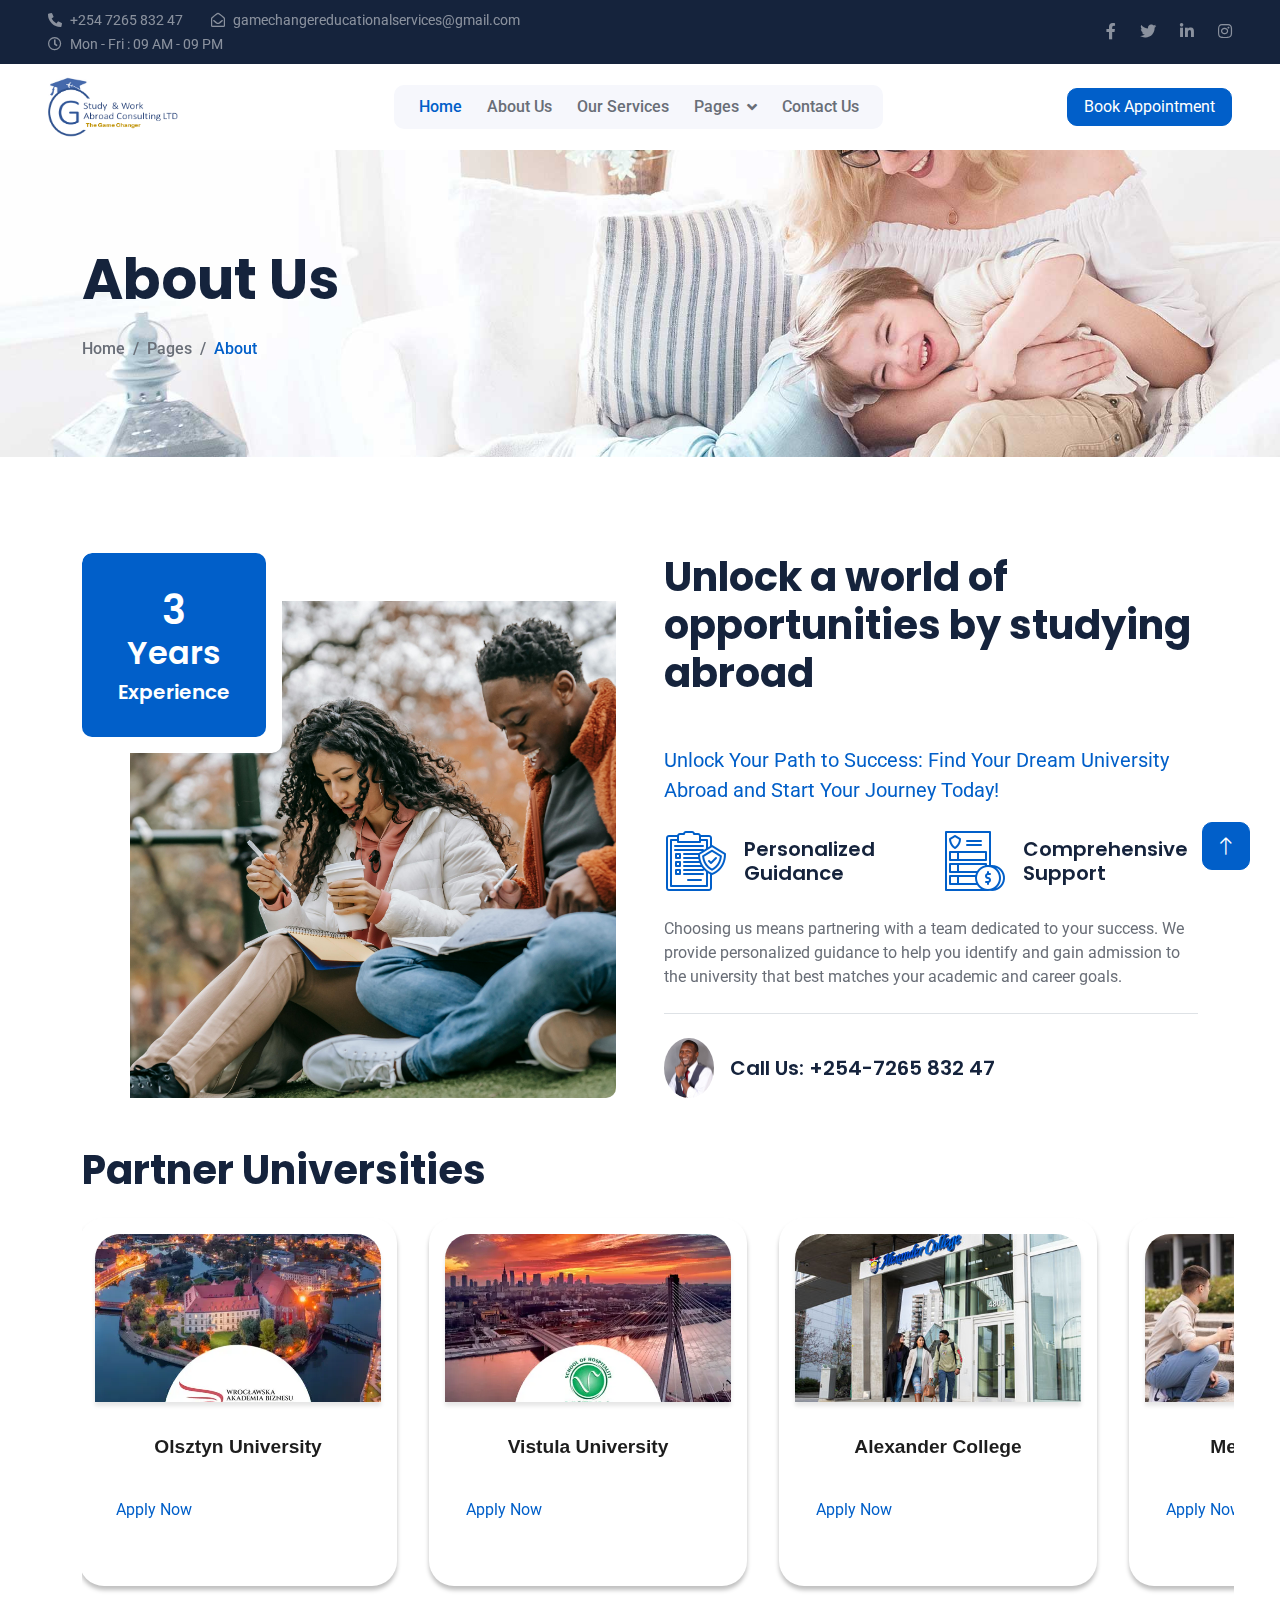
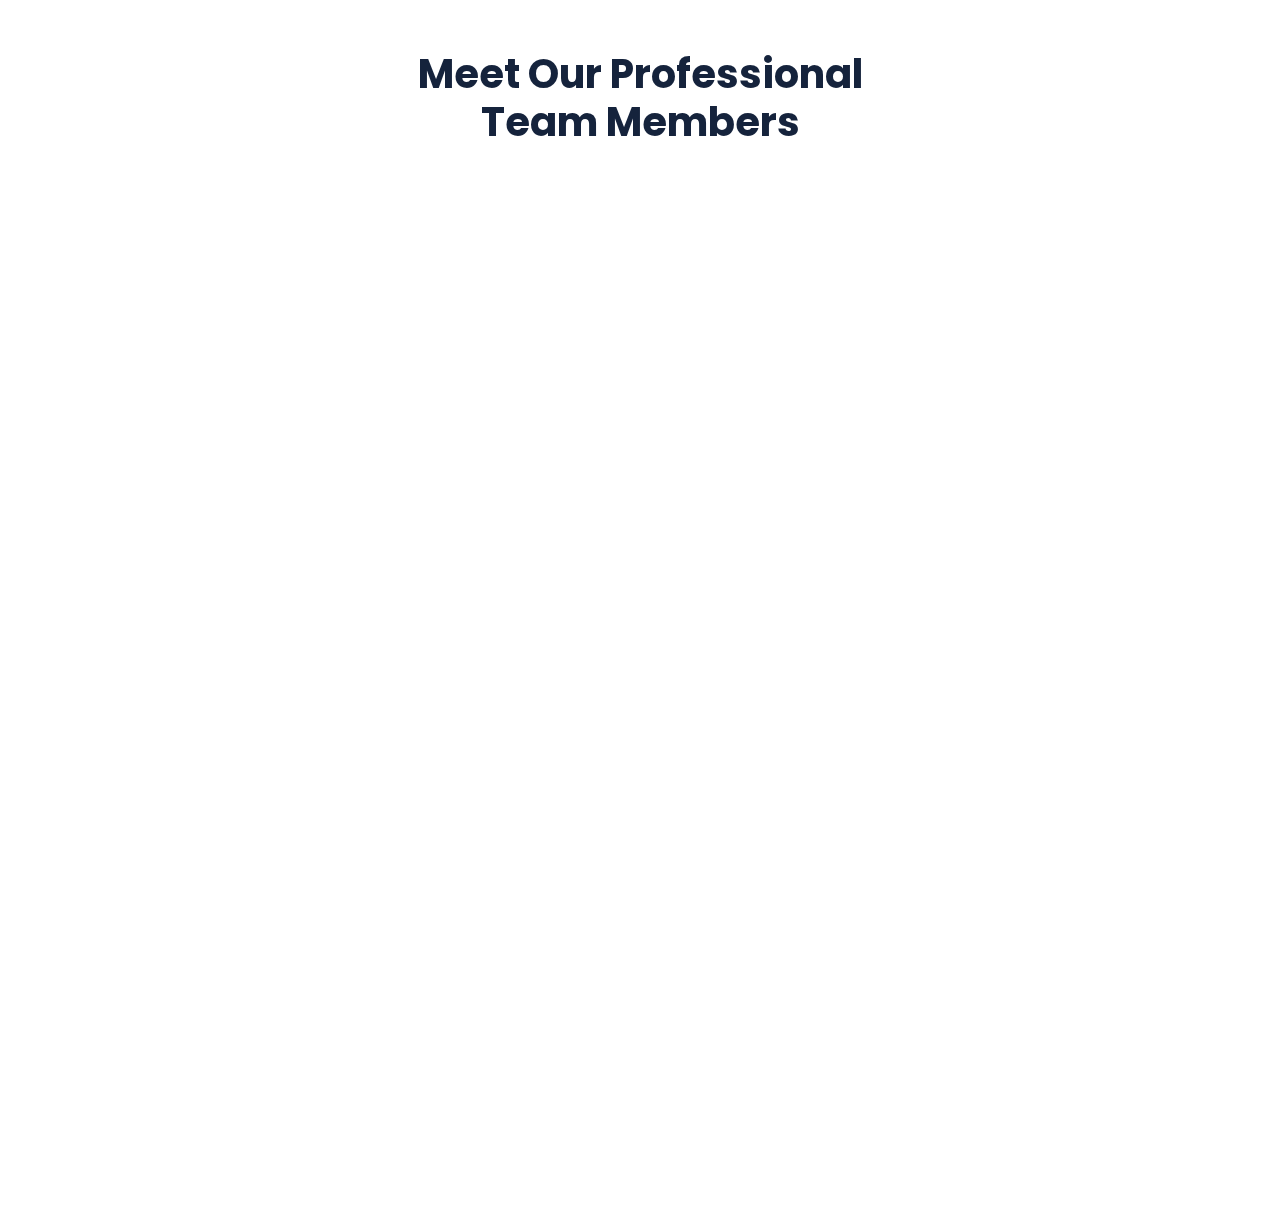
<file: about.html>
<!DOCTYPE html>
<html lang="en">

<head>
    <meta charset="utf-8">
    <title>GC Study & Work Abroad Consulting Limited - Study and Work Abroad</title>
    <meta content="width=device-width, initial-scale=1.0" name="viewport">
    <meta content="" name="keywords">
    <meta content="" name="description">

    <!-- Favicon -->
    <link href="img/favicon.ico" rel="icon">

    <!-- Google Web Fonts -->
    <link rel="preconnect" href="https://fonts.googleapis.com">
    <link rel="preconnect" href="https://fonts.gstatic.com" crossorigin>
    <link href="https://fonts.googleapis.com/css2?family=Roboto:wght@400;500&family=Poppins:wght@600;700&display=swap" rel="stylesheet"> 

    <!-- Icon Font Stylesheet -->
    <link href="https://cdnjs.cloudflare.com/ajax/libs/font-awesome/5.10.0/css/all.min.css" rel="stylesheet">
    <link href="https://cdn.jsdelivr.net/npm/bootstrap-icons@1.4.1/font/bootstrap-icons.css" rel="stylesheet">

    <!-- Libraries Stylesheet -->
    <!-- <link href="lib/animate/animate.min.css" rel="stylesheet"> -->
    <link href="lib/owlcarousel/assets/owl.carousel.min.css" rel="stylesheet">

    <!-- Customized Bootstrap Stylesheet -->
    <link href="css/bootstrap.min.css" rel="stylesheet">

    <!-- Template Stylesheet -->
    <link href="css/style.css" rel="stylesheet">
</head>

<body>
    <!-- Spinner Start -->
    <div id="spinner" class="show bg-white position-fixed translate-middle w-100 vh-100 top-50 start-50 d-flex align-items-center justify-content-center">
        <div class="spinner-grow text-primary" role="status"></div>
    </div>
    <!-- Spinner End -->


    <!-- Topbar Start -->
    <div class="container-fluid bg-dark text-white-50 py-2 px-0 d-none d-lg-block">
        <div class="row gx-0 align-items-center">
            <div class="col-lg-7 px-5 text-start">
                <div class="h-100 d-inline-flex align-items-center me-4">
                    <small class="fa fa-phone-alt me-2"></small>
                    <small>+254 7265 832 47</small>
                </div>
                <div class="h-100 d-inline-flex align-items-center me-4">
                    <small class="far fa-envelope-open me-2"></small>
                    <small>gamechangereducationalservices@gmail.com</small>
                </div>
                <div class="h-100 d-inline-flex align-items-center me-4">
                    <small class="far fa-clock me-2"></small>
                    <small>Mon - Fri : 09 AM - 09 PM</small>
                </div>
            </div>
            <div class="col-lg-5 px-5 text-end">
                <div class="h-100 d-inline-flex align-items-center">
                    <a class="text-white-50 ms-4" href=""><i class="fab fa-facebook-f"></i></a>
                    <a class="text-white-50 ms-4" href=""><i class="fab fa-twitter"></i></a>
                    <a class="text-white-50 ms-4" href=""><i class="fab fa-linkedin-in"></i></a>
                    <a class="text-white-50 ms-4" href=""><i class="fab fa-instagram"></i></a>
                </div>
            </div>
        </div>
    </div>
    <!-- Topbar End -->


   <!-- Navbar Start -->
   <nav class="navbar navbar-expand-lg bg-white navbar-light sticky-top px-4 px-lg-5">
    <a href="index.html" class="navbar-brand d-flex align-items-center">
        <img class="img-fluid me-3" src="img/icon/log-1.png" width="130"  alt="">
    </a>
    <button type="button" class="navbar-toggler" data-bs-toggle="collapse" data-bs-target="#navbarCollapse">
        <span class="navbar-toggler-icon"></span>
    </button>
    <div class="collapse navbar-collapse" id="navbarCollapse">
        <div class="navbar-nav mx-auto bg-light rounded pe-4 py-3 py-lg-0">
            <a href="index.html" class="nav-item nav-link active">Home</a>
            <a href="about.html" class="nav-item nav-link">About Us</a>
            <a href="service.html" class="nav-item nav-link">Our Services</a>
            <div class="nav-item dropdown">
                <a href="#" class="nav-link dropdown-toggle" data-bs-toggle="dropdown">Pages</a>
                <div class="dropdown-menu bg-light border-0 m-0">
                    <!-- <a href="feature.html" class="dropdown-item">Features</a> -->
                    <a href="https://www.ets.org/toefl.html" class="dropdown-item">TOEFL Training</a>
                    <a href="https://www.ets.org/toefl.html" class="dropdown-item">ELTS Training</a>
                    <!-- <a href="testimonial.html" class="dropdown-item">Testimonial</a>
                    <a href="404.html" class="dropdown-item">404 Page</a> -->
                </div>
            </div>
            <a href="contact.html" class="nav-item nav-link">Contact Us</a>
        </div>
    </div>
    <a href="" class="btn btn-primary px-3 d-none d-lg-block">Book Appointment</a>
</nav>
<!-- Navbar End -->

    <!-- Page Header Start -->
    <div class="container-fluid page-header py-5 mb-5 wow fadeIn" data-wow-delay="0.1s">
        <div class="container py-5">
            <h1 class="display-4 animated slideInDown mb-4">About Us</h1>
            <nav aria-label="breadcrumb animated slideInDown">
                <ol class="breadcrumb mb-0">
                    <li class="breadcrumb-item"><a href="index.html">Home</a></li>
                    <li class="breadcrumb-item"><a href="#">Pages</a></li>
                    <li class="breadcrumb-item active" aria-current="page">About</li>
                </ol>
            </nav>
        </div>
    </div>
    <!-- Page Header End -->


    <!-- About Start -->
    <div class="container-xxl py-5">
        <div class="container">
            <div class="row g-5">
                <div class="col-lg-6 wow fadeInUp" data-wow-delay="0.1s">
                    <div class="position-relative overflow-hidden rounded ps-5 pt-5 h-100" style="min-height: 400px;">
                        <img class="position-absolute w-100 h-100" src="img/caro-1.jpg" alt="" style="object-fit: cover;">
                        <div class="position-absolute top-0 start-0 bg-white rounded pe-3 pb-3" style="width: 200px; height: 200px;">
                            <div class="d-flex flex-column justify-content-center text-center bg-primary rounded h-100 p-3">
                                <h1 class="text-white mb-0">3</h1>
                                <h2 class="text-white">Years</h2>
                                <h5 class="text-white mb-0">Experience</h5>
                            </div>
                        </div>
                    </div>
                </div>
                <div class="col-lg-6 wow fadeInUp" data-wow-delay="0.5s">
                    <div class="h-100">
                        <h1 class="display-6 mb-5">Unlock a world of opportunities by studying abroad</h1>
                        <p class="fs-5 text-primary mb-4">Unlock Your Path to Success: Find Your Dream University Abroad and Start Your Journey Today!</p>
                        <div class="row g-4 mb-4">
                            <div class="col-sm-6">
                                <div class="d-flex align-items-center">
                                    <img class="flex-shrink-0 me-3" src="img/icon/icon-04-primary.png" alt="">
                                    <h5 class="mb-0">Personalized Guidance</h5>
                                </div>
                            </div>
                            <div class="col-sm-6">
                                <div class="d-flex align-items-center">
                                    <img class="flex-shrink-0 me-3" src="img/icon/icon-03-primary.png" alt="">
                                    <h5 class="mb-0">Comprehensive Support</h5>
                                </div>
                            </div>
                        </div>
                        <p class="mb-4">Choosing us means partnering with a team dedicated to your success. We provide personalized guidance to help you identify and gain admission to the university that best matches your academic and career goals.</p>
                        <div class="border-top mt-4 pt-4">
                            <div class="d-flex align-items-center">
                                <img class="flex-shrink-0 rounded-circle me-3" src="img/brian.jpeg" width="50" alt="">
                                <h5 class="mb-0">Call Us: +254-7265 832 47</h5>
                            </div>
                        </div>
                    </div>
                </div>
            </div>
        </div>
    </div>
    <!-- About End -->



      <!-- Universities section-->
  <section class="container">

    <header class="section-header">
        <h3 class="display-6">Partner Universities</h3>
    </header>
    
    <div class="university" id="infiniteScroll--left">
      <article>
        <div class="wrapper">
          <div class="img img-1"></div>
          <div class="content">
            <div class="uni-title">
              <h1>Olsztyn University</h1>
            </div>
            <div class="uni-details">
              <a href="#" target="_blank">Apply Now</a>
                
            </div>
          </div>
        </div>
      </article>
      
      <!-- Make as many articles as you need -->
      <article>
        <div class="wrapper">
          <div class="img img-2"></div>
          <div class="content">
            <div class="uni-title">
              <h1>Vistula University</h1>
            </div>
  
            <div class="uni-details">
              <a href="https://vistulahospitality.edu.pl/en/university/vistula-group-of-universities" target="_blank">Apply Now</a>
                
            </div>
          </div>
        </div>
      </article>
  
  
      <article>
        <div class="wrapper">
          <div class="img img-3"></div>
          <div class="content">
  
            <div class="uni-title">
              <h1>Alexander College</h1>
            </div>
  
            <div class="uni-details">
              <a href="https://alexandercollege.ca/" target="_blank">Apply Now</a>
                
            </div>
          </div>
        </div>
      </article>
  
      <article>
        <div class="wrapper">
          <div class="img img-4"></div>
          <div class="content">
            <div class="uni-title">
              <h1>Merito University</h1>
            </div>
  
            <div class="uni-details">
              <a href="https://www.merito.pl/english/" target="_blank">Apply Now</a>
                
            </div>
          </div>
        </div>
      </article>
  
      <article>
        <div class="wrapper">
          <div class="img img-4"></div>
          <div class="content">
            <div class="uni-title">
              <h1>The International University of Logistics and Transport in Wroclaw</h1>
            </div>
  
            <div class="uni-details">
              <a href="https://www.mwslit.com" target="_blank">Apply Now</a>
                
            </div>
          </div>
        </div>
      </article>
  
      <article>
        <div class="wrapper">
          <div class="img img-5"></div>
          <div class="content">
            <div class="uni-title">
              <h1>Academy in Applied Sciences in Wrocław</h1>
            </div>
            <div class="uni-details">
              <a href="https://vistulahospitality.edu.pl/en/university/vistula-group-of-universities" target="_blank">Apply Now</a>   
            </div>
          </div>
        </div>
      </article>
    </div>
  </section>
    <!-- University end -->

    <!-- Team Start -->
    <div class="container-xxl py-5">
        <div class="container">
            <div class="text-center mx-auto" style="max-width: 500px;">
                <h1 class="display-6 mb-5">Meet Our Professional Team Members</h1>
            </div>
            <div class="row g-4 d-flex align-items-center justify-content-center">
                <!-- <div class="col-lg-3 col-md-6 wow fadeInUp" data-wow-delay="0.1s">
                    <div class="team-item rounded">
                        <img class="img-fluid" src="img/team-1.jpg" alt="">
                        <div class="text-center p-4">
                            <h5>Full Name</h5>
                            <span>Designation</span>
                        </div>
                        <div class="team-text text-center bg-white p-4">
                            <h5>Full Name</h5>
                            <p>Designation</p>
                            <div class="d-flex justify-content-center">
                                <a class="btn btn-square btn-light m-1" href=""><i class="fab fa-twitter"></i></a>
                                <a class="btn btn-square btn-light m-1" href=""><i class="fab fa-facebook-f"></i></a>
                                <a class="btn btn-square btn-light m-1" href=""><i class="fab fa-youtube"></i></a>
                                <a class="btn btn-square btn-light m-1" href=""><i class="fab fa-linkedin-in"></i></a>
                            </div>
                        </div>
                    </div>
                </div> -->


                <!-- <div class="col-lg-3 col-md-6 wow fadeInUp" data-wow-delay="0.3s">
                    <div class="team-item rounded">
                        <img class="img-fluid" src="img/team-2.jpg" alt="">
                        <div class="text-center p-4">
                            <h5>Full Name</h5>
                            <span>Designation</span>
                        </div>
                        <div class="team-text text-center bg-white p-4">
                            <h5>Full Name</h5>
                            <p>Designation</p>
                            <div class="d-flex justify-content-center">
                                <a class="btn btn-square btn-light m-1" href=""><i class="fab fa-twitter"></i></a>
                                <a class="btn btn-square btn-light m-1" href=""><i class="fab fa-facebook-f"></i></a>
                                <a class="btn btn-square btn-light m-1" href=""><i class="fab fa-youtube"></i></a>
                                <a class="btn btn-square btn-light m-1" href=""><i class="fab fa-linkedin-in"></i></a>
                            </div>
                        </div>
                    </div>
                </div> -->
                <div class="col-lg-3 col-md-6 wow fadeInUp" data-wow-delay="0.5s">
                    <div class="team-item rounded">
                        <img class="img-fluid" src="img/Director.jpeg" alt="">
                        <div class="text-center p-4">
                            <h5>Brian Omondi</h5>
                            <span>Director</span>
                        </div>
                        <div class="team-text text-center bg-white p-4">
                            <h5>Brian Omondi</h5>
                            <p>Director</p>
                            <div class="d-flex justify-content-center">
                                <a class="btn btn-square btn-light m-1" href=""><i class="fab fa-twitter"></i></a>
                                <a class="btn btn-square btn-light m-1" href=""><i class="fab fa-facebook-f"></i></a>
                                <a class="btn btn-square btn-light m-1" href=""><i class="fab fa-youtube"></i></a>
                                <a class="btn btn-square btn-light m-1" href=""><i class="fab fa-linkedin-in"></i></a>
                            </div>
                        </div>
                    </div>
                </div>
                <!-- <div class="col-lg-3 col-md-6 wow fadeInUp" data-wow-delay="0.7s">
                    <div class="team-item rounded">
                        <img class="img-fluid" src="img/team-4.jpg" alt="">
                        <div class="text-center p-4">
                            <h5>Full Name</h5>
                            <span>Designation</span>
                        </div>
                        <div class="team-text text-center bg-white p-4">
                            <h5>Full Name</h5>
                            <p>Designation</p>
                            <div class="d-flex justify-content-center">
                                <a class="btn btn-square btn-light m-1" href=""><i class="fab fa-twitter"></i></a>
                                <a class="btn btn-square btn-light m-1" href=""><i class="fab fa-facebook-f"></i></a>
                                <a class="btn btn-square btn-light m-1" href=""><i class="fab fa-youtube"></i></a>
                                <a class="btn btn-square btn-light m-1" href=""><i class="fab fa-linkedin-in"></i></a>
                            </div>
                        </div>
                    </div>
                </div> -->
            </div>
        </div>
    </div>
    <!-- Team End -->



     <!-- Footer Start -->
     <div class="container-fluid bg-dark footer mt-5 pt-5 wow fadeIn" data-wow-delay="0.1s">
        <div class="container py-5">
            <div class="row g-5">
                <div class="col-lg-3 col-md-6">
                    <h1 class="text-white mb-4">The Game Changer</h1>
                    <p>Stay connected with us on social media for the latest updates, tips, and success stories.</p>
                    <div class="d-flex pt-2">
                        <a class="btn btn-square me-1" href=""><i class="fab fa-twitter"></i></a>
                        <a class="btn btn-square me-1" href=""><i class="fab fa-facebook-f"></i></a>
                        <a class="btn btn-square me-1" href=""><i class="fab fa-youtube"></i></a>
                        <a class="btn btn-square me-1" href=""><i class="fab fa-linkedin-in"></i></a>
                        <a class="btn btn-square me-0" href=""><i class="fab fa-whatsapp"></i></a>

                    </div>
                </div>
                <div class="col-lg-3 col-md-6">
                    <h5 class="text-light mb-4">Address</h5>
                    <p><i class="fa fa-map-marker-alt me-3"></i>87313-80100, Mji wa Kale, Nyerere Rd, Mombasa</p>
                    <p><i class="fa fa-phone-alt me-3"></i>+254 7265 832 47</p>
                    <p><i class="fa fa-envelope me-3"></i>gamechangereducation
                        services@outlook.com</p>
                </div>
                <div class="col-lg-3 col-md-6">
                    <h5 class="text-light mb-4">Study In</h5>
                    <ul class="row list-unstyled  d-flex">
                        <li class="text-light">Poland, Germany</li>
                        <li class="text-light">USA, New ZeaLand</li>
                        <li class="text-light">Canada, United Kingdom</li>   
                        <li class="text-light">Belgium, Hungary</li>
                        <li class="text-light">Czech Republic, Sweden</li>
                        <li class="text-light">Lithuania, Denmark</li>
                        <li class="text-light">Estonia, Finland</li>
                        <li class="text-light">France, Russia</li>
                        <li class="text-light">Australia, Norway</li>
                        <li class="text-light">Portugal, Italy</li>
                    </ul>

                </div>
                <div class="col-lg-3 col-md-6">
                    <h5 class="text-light mb-4">Newsletter</h5>
                    <p>Stay informed with the latest study abroad opportunities, application tips, and university updates.</p>
                    <div class="position-relative mx-auto" style="max-width: 400px;">
                        <input class="form-control bg-transparent w-100 py-3 ps-4 pe-5" type="text" placeholder="Your email">
                        <button type="button" class="btn btn-secondary py-2 position-absolute top-0 end-0 mt-2 me-2">SignUp</button>
                    </div>
                </div>
            </div>
        </div>
        <div class="container-fluid copyright">
            <div class="container">
                <div class="row">
                    <div class="col-md-6 text-center text-md-start mb-3 mb-md-0">
                        &copy; <a href="#">GC Study and Work Abroad</a>, All Right Reserved.
                    </div>
                    <div class="col-md-6 text-center text-md-end">
                        <!--/*** This template is free as long as you keep the footer author’s credit link/attribution link/backlink. If you'd like to use the template without the footer author’s credit link/attribution link/backlink, you can purchase the Credit Removal License from "https://htmlcodex.com/credit-removal". Thank you for your support. ***/-->
                        Designed By <a href="#">Hope Developers</a>
                    </div>
                </div>
            </div>
        </div>
    </div>
    <!-- Footer End -->




    <!-- Back to Top -->
    <a href="#" class="btn btn-lg btn-primary btn-lg-square back-to-top"><i class="bi bi-arrow-up"></i></a>


    <!-- JavaScript Libraries -->
    <script src="https://code.jquery.com/jquery-3.4.1.min.js"></script>
    <script src="https://cdn.jsdelivr.net/npm/bootstrap@5.0.0/dist/js/bootstrap.bundle.min.js"></script>
    <script src="lib/wow/wow.min.js"></script>
    <script src="lib/easing/easing.min.js"></script>
    <script src="lib/waypoints/waypoints.min.js"></script>
    <script src="lib/owlcarousel/owl.carousel.min.js"></script>
    <script src="lib/counterup/counterup.min.js"></script>

    <!-- Template Javascript -->
    <script src="js/main.js"></script>
    <script src="js/script.js"></script>
</body>

</html>
</file>
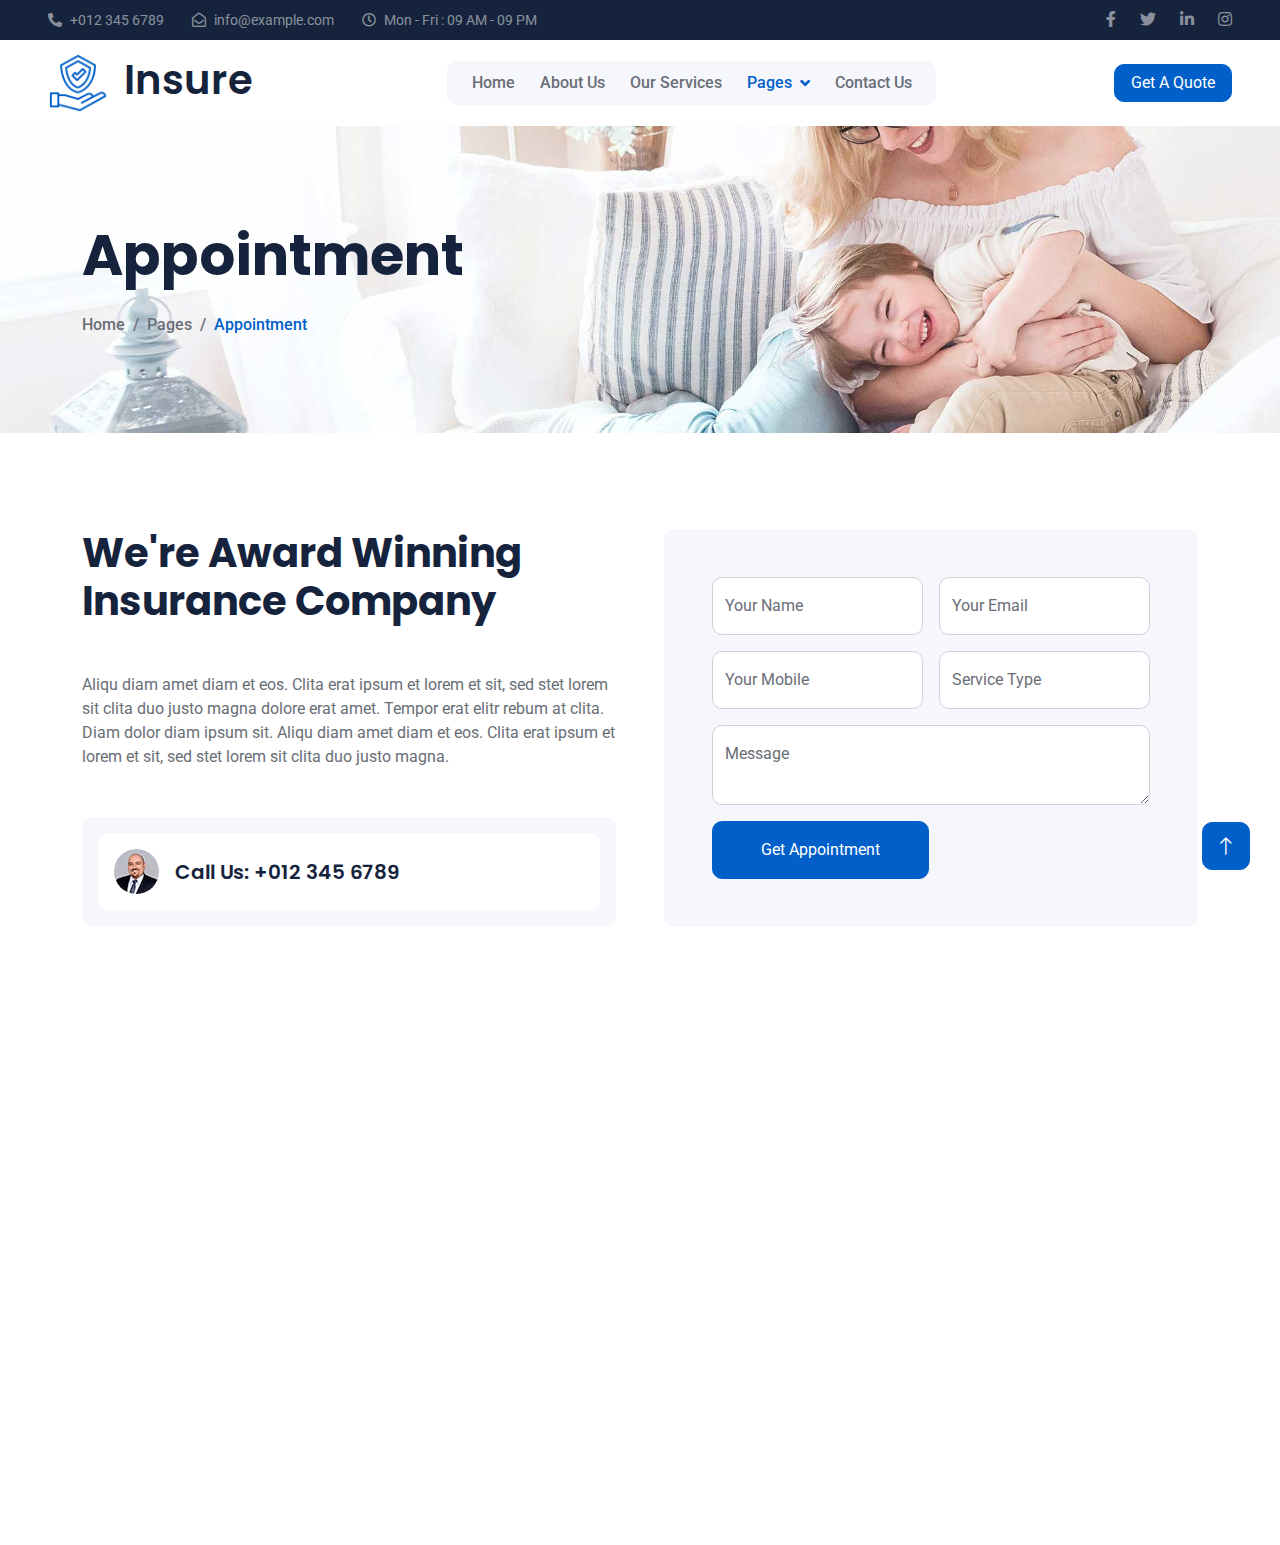
<file: appointment.html>
<!DOCTYPE html>
<html lang="en">

<head>
    <meta charset="utf-8">
    <title>Insure - Insurance HTML Template</title>
    <meta content="width=device-width, initial-scale=1.0" name="viewport">
    <meta content="" name="keywords">
    <meta content="" name="description">

    <!-- Favicon -->
    <link href="img/favicon.ico" rel="icon">

    <!-- Google Web Fonts -->
    <link rel="preconnect" href="https://fonts.googleapis.com">
    <link rel="preconnect" href="https://fonts.gstatic.com" crossorigin>
    <link href="https://fonts.googleapis.com/css2?family=Roboto:wght@400;500&family=Poppins:wght@600;700&display=swap" rel="stylesheet"> 

    <!-- Icon Font Stylesheet -->
    <link href="https://cdnjs.cloudflare.com/ajax/libs/font-awesome/5.10.0/css/all.min.css" rel="stylesheet">
    <link href="https://cdn.jsdelivr.net/npm/bootstrap-icons@1.4.1/font/bootstrap-icons.css" rel="stylesheet">

    <!-- Libraries Stylesheet -->
    <!-- <link href="lib/animate/animate.min.css" rel="stylesheet"> -->
    <link href="lib/owlcarousel/assets/owl.carousel.min.css" rel="stylesheet">

    <!-- Customized Bootstrap Stylesheet -->
    <link href="css/bootstrap.min.css" rel="stylesheet">

    <!-- Template Stylesheet -->
    <link href="css/style.css" rel="stylesheet">
</head>

<body>
    <!-- Spinner Start -->
    <div id="spinner" class="show bg-white position-fixed translate-middle w-100 vh-100 top-50 start-50 d-flex align-items-center justify-content-center">
        <div class="spinner-grow text-primary" role="status"></div>
    </div>
    <!-- Spinner End -->


    <!-- Topbar Start -->
    <div class="container-fluid bg-dark text-white-50 py-2 px-0 d-none d-lg-block">
        <div class="row gx-0 align-items-center">
            <div class="col-lg-7 px-5 text-start">
                <div class="h-100 d-inline-flex align-items-center me-4">
                    <small class="fa fa-phone-alt me-2"></small>
                    <small>+012 345 6789</small>
                </div>
                <div class="h-100 d-inline-flex align-items-center me-4">
                    <small class="far fa-envelope-open me-2"></small>
                    <small>info@example.com</small>
                </div>
                <div class="h-100 d-inline-flex align-items-center me-4">
                    <small class="far fa-clock me-2"></small>
                    <small>Mon - Fri : 09 AM - 09 PM</small>
                </div>
            </div>
            <div class="col-lg-5 px-5 text-end">
                <div class="h-100 d-inline-flex align-items-center">
                    <a class="text-white-50 ms-4" href=""><i class="fab fa-facebook-f"></i></a>
                    <a class="text-white-50 ms-4" href=""><i class="fab fa-twitter"></i></a>
                    <a class="text-white-50 ms-4" href=""><i class="fab fa-linkedin-in"></i></a>
                    <a class="text-white-50 ms-4" href=""><i class="fab fa-instagram"></i></a>
                </div>
            </div>
        </div>
    </div>
    <!-- Topbar End -->


    <!-- Navbar Start -->
    <nav class="navbar navbar-expand-lg bg-white navbar-light sticky-top px-4 px-lg-5">
        <a href="index.html" class="navbar-brand d-flex align-items-center">
            <h1 class="m-0"><img class="img-fluid me-3" src="img/icon/icon-02-primary.png" alt="">Insure</h1>
        </a>
        <button type="button" class="navbar-toggler" data-bs-toggle="collapse" data-bs-target="#navbarCollapse">
            <span class="navbar-toggler-icon"></span>
        </button>
        <div class="collapse navbar-collapse" id="navbarCollapse">
            <div class="navbar-nav mx-auto bg-light rounded pe-4 py-3 py-lg-0">
                <a href="index.html" class="nav-item nav-link">Home</a>
                <a href="about.html" class="nav-item nav-link">About Us</a>
                <a href="service.html" class="nav-item nav-link">Our Services</a>
                <div class="nav-item dropdown">
                    <a href="#" class="nav-link dropdown-toggle active" data-bs-toggle="dropdown">Pages</a>
                    <div class="dropdown-menu bg-light border-0 m-0">
                        <a href="feature.html" class="dropdown-item">Features</a>
                        <a href="appointment.html" class="dropdown-item active">Appointment</a>
                        <a href="team.html" class="dropdown-item">Team Members</a>
                        <a href="testimonial.html" class="dropdown-item">Testimonial</a>
                        <a href="404.html" class="dropdown-item">404 Page</a>
                    </div>
                </div>
                <a href="contact.html" class="nav-item nav-link">Contact Us</a>
            </div>
        </div>
        <a href="" class="btn btn-primary px-3 d-none d-lg-block">Get A Quote</a>
    </nav>
    <!-- Navbar End -->


    <!-- Page Header Start -->
    <div class="container-fluid page-header py-5 mb-5 wow fadeIn" data-wow-delay="0.1s">
        <div class="container py-5">
            <h1 class="display-4 animated slideInDown mb-4">Appointment</h1>
            <nav aria-label="breadcrumb animated slideInDown">
                <ol class="breadcrumb mb-0">
                    <li class="breadcrumb-item"><a href="#">Home</a></li>
                    <li class="breadcrumb-item"><a href="#">Pages</a></li>
                    <li class="breadcrumb-item active" aria-current="page">Appointment</li>
                </ol>
            </nav>
        </div>
    </div>
    <!-- Page Header End -->


    <!-- Appointment Start -->
    <div class="container-fluid py-5 wow fadeIn" data-wow-delay="0.1s">
        <div class="container">
            <div class="row g-5">
                <div class="col-lg-6 wow fadeIn" data-wow-delay="0.3s">
                    <h1 class="display-6 mb-5">We're Award Winning Insurance Company</h1>
                    <p class="mb-5">Aliqu diam amet diam et eos. Clita erat ipsum et lorem et sit, sed stet lorem sit clita duo justo magna dolore erat amet. Tempor erat elitr rebum at clita. Diam dolor diam ipsum sit. Aliqu diam amet diam et eos. Clita erat ipsum et lorem et sit, sed stet lorem sit clita duo justo magna.</p>
                    <div class="bg-light rounded p-3">
                        <div class="d-flex align-items-center bg-white rounded p-3">
                            <img class="flex-shrink-0 rounded-circle me-3" src="img/profile.jpg" alt="" >
                            <h5 class="mb-0">Call Us: +012 345 6789</h5>
                        </div>
                    </div>
                </div>
                <div class="col-lg-6 wow fadeIn" data-wow-delay="0.5s">
                    <div class="bg-light rounded p-5">
                        <form>
                            <div class="row g-3">
                                <div class="col-sm-6">
                                    <div class="form-floating">
                                        <input type="text" class="form-control" id="gname" placeholder="Gurdian Name">
                                        <label for="gname">Your Name</label>
                                    </div>
                                </div>
                                <div class="col-sm-6">
                                    <div class="form-floating">
                                        <input type="email" class="form-control" id="gmail" placeholder="Gurdian Email">
                                        <label for="gmail">Your Email</label>
                                    </div>
                                </div>
                                <div class="col-sm-6">
                                    <div class="form-floating">
                                        <input type="text" class="form-control" id="cname" placeholder="Child Name">
                                        <label for="cname">Your Mobile</label>
                                    </div>
                                </div>
                                <div class="col-sm-6">
                                    <div class="form-floating">
                                        <input type="text" class="form-control" id="cage" placeholder="Child Age">
                                        <label for="cage">Service Type</label>
                                    </div>
                                </div>
                                <div class="col-12">
                                    <div class="form-floating">
                                        <textarea class="form-control" placeholder="Leave a message here" id="message" style="height: 80px"></textarea>
                                        <label for="message">Message</label>
                                    </div>
                                </div>
                                <div class="col-12">
                                    <button class="btn btn-primary py-3 px-5" type="submit">Get Appointment</button>
                                </div>
                            </div>
                        </form>
                    </div>
                </div>
            </div>
        </div>
    </div>
    <!-- Appointment End -->
        

    <!-- Footer Start -->
    <div class="container-fluid bg-dark footer mt-5 pt-5 wow fadeIn" data-wow-delay="0.1s">
        <div class="container py-5">
            <div class="row g-5">
                <div class="col-lg-3 col-md-6">
                    <h1 class="text-white mb-4">The Game Changer</h1>
                    <p>Stay connected with us on social media for the latest updates, tips, and success stories.</p>
                    <div class="d-flex pt-2">
                        <a class="btn btn-square me-1" href=""><i class="fab fa-twitter"></i></a>
                        <a class="btn btn-square me-1" href=""><i class="fab fa-facebook-f"></i></a>
                        <a class="btn btn-square me-1" href=""><i class="fab fa-youtube"></i></a>
                        <a class="btn btn-square me-1" href=""><i class="fab fa-linkedin-in"></i></a>
                        <a class="btn btn-square me-0" href=""><i class="fab fa-whatsapp"></i></a>

                    </div>
                </div>
                <div class="col-lg-3 col-md-6">
                    <h5 class="text-light mb-4">Address</h5>
                    <p><i class="fa fa-map-marker-alt me-3"></i>87313-80100, Mji wa Kale, Nyerere Rd, Mombasa</p>
                    <p><i class="fa fa-phone-alt me-3"></i>+254 7265 832 47</p>
                    <p><i class="fa fa-envelope me-3"></i>gamechangereducation
                        services@outlook.com</p>
                </div>
                <div class="col-lg-3 col-md-6">
                    <h5 class="text-light mb-4">Study In</h5>
                    <ul class="row list-unstyled  d-flex">
                        <li class="text-light">Poland, Germany</li>
                        <li class="text-light">USA, New ZeaLand</li>
                        <li class="text-light">Canada, United Kingdom</li>   
                        <li class="text-light">Belgium, Hungary</li>
                        <li class="text-light">Czech Republic, Sweden</li>
                        <li class="text-light">Lithuania, Denmark</li>
                        <li class="text-light">Estonia, Finland</li>
                        <li class="text-light">France, Russia</li>
                        <li class="text-light">Australia, Norway</li>
                        <li class="text-light">Portugal, Italy</li>
                    </ul>

                </div>
                <div class="col-lg-3 col-md-6">
                    <h5 class="text-light mb-4">Newsletter</h5>
                    <p>Stay informed with the latest study abroad opportunities, application tips, and university updates.</p>
                    <div class="position-relative mx-auto" style="max-width: 400px;">
                        <input class="form-control bg-transparent w-100 py-3 ps-4 pe-5" type="text" placeholder="Your email">
                        <button type="button" class="btn btn-secondary py-2 position-absolute top-0 end-0 mt-2 me-2">SignUp</button>
                    </div>
                </div>
            </div>
        </div>
        <div class="container-fluid copyright">
            <div class="container">
                <div class="row">
                    <div class="col-md-6 text-center text-md-start mb-3 mb-md-0">
                        &copy; <a href="#">GC Study and Work Abroad</a>, All Right Reserved.
                    </div>
                    <div class="col-md-6 text-center text-md-end">
                        <!--/*** This template is free as long as you keep the footer author’s credit link/attribution link/backlink. If you'd like to use the template without the footer author’s credit link/attribution link/backlink, you can purchase the Credit Removal License from "https://htmlcodex.com/credit-removal". Thank you for your support. ***/-->
                        Designed By <a href="#">Hope Developers</a>
                    </div>
                </div>
            </div>
        </div>
    </div>
    <!-- Footer End -->



    <!-- Back to Top -->
    <a href="#" class="btn btn-lg btn-primary btn-lg-square back-to-top"><i class="bi bi-arrow-up"></i></a>


    <!-- JavaScript Libraries -->
    <script src="https://code.jquery.com/jquery-3.4.1.min.js"></script>
    <script src="https://cdn.jsdelivr.net/npm/bootstrap@5.0.0/dist/js/bootstrap.bundle.min.js"></script>
    <script src="lib/wow/wow.min.js"></script>
    <script src="lib/easing/easing.min.js"></script>
    <script src="lib/waypoints/waypoints.min.js"></script>
    <script src="lib/owlcarousel/owl.carousel.min.js"></script>
    <script src="lib/counterup/counterup.min.js"></script>

    <!-- Template Javascript -->
    <script src="js/main.js"></script>
</body>

</html>
</file>
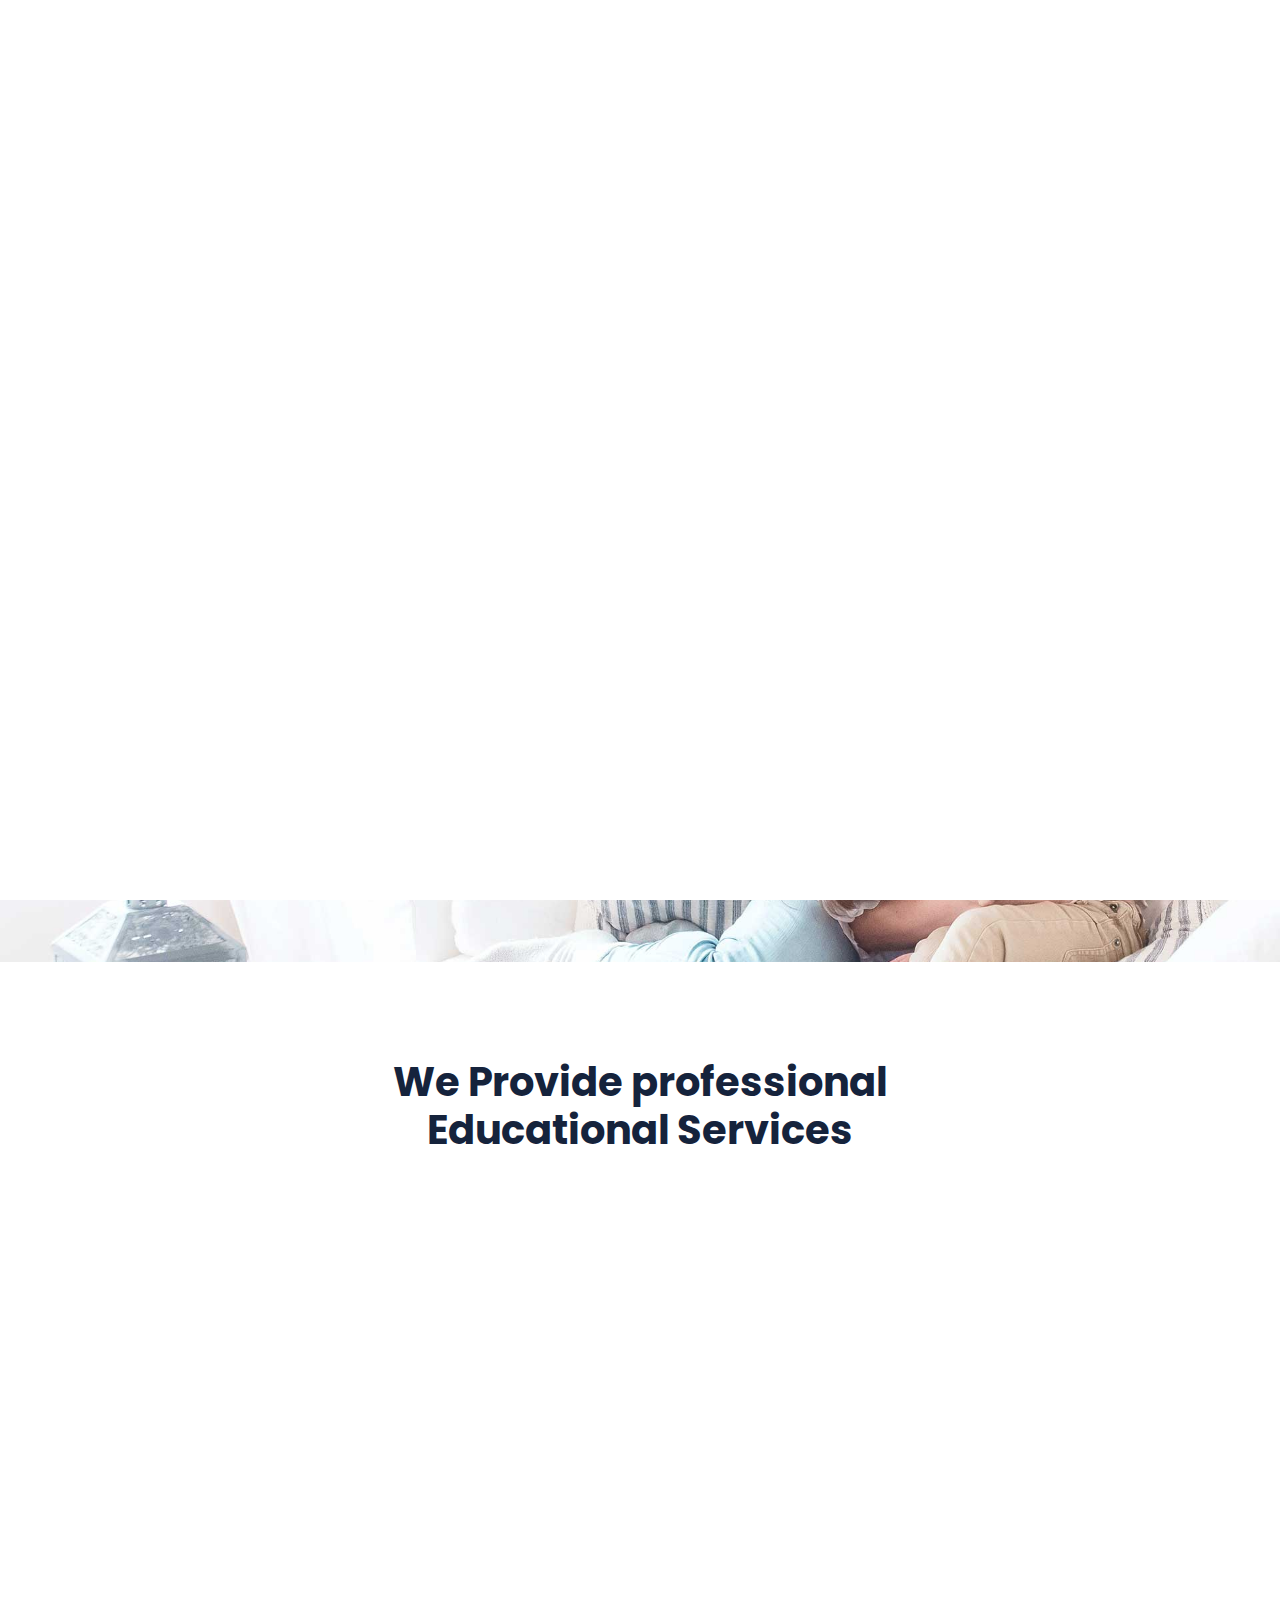
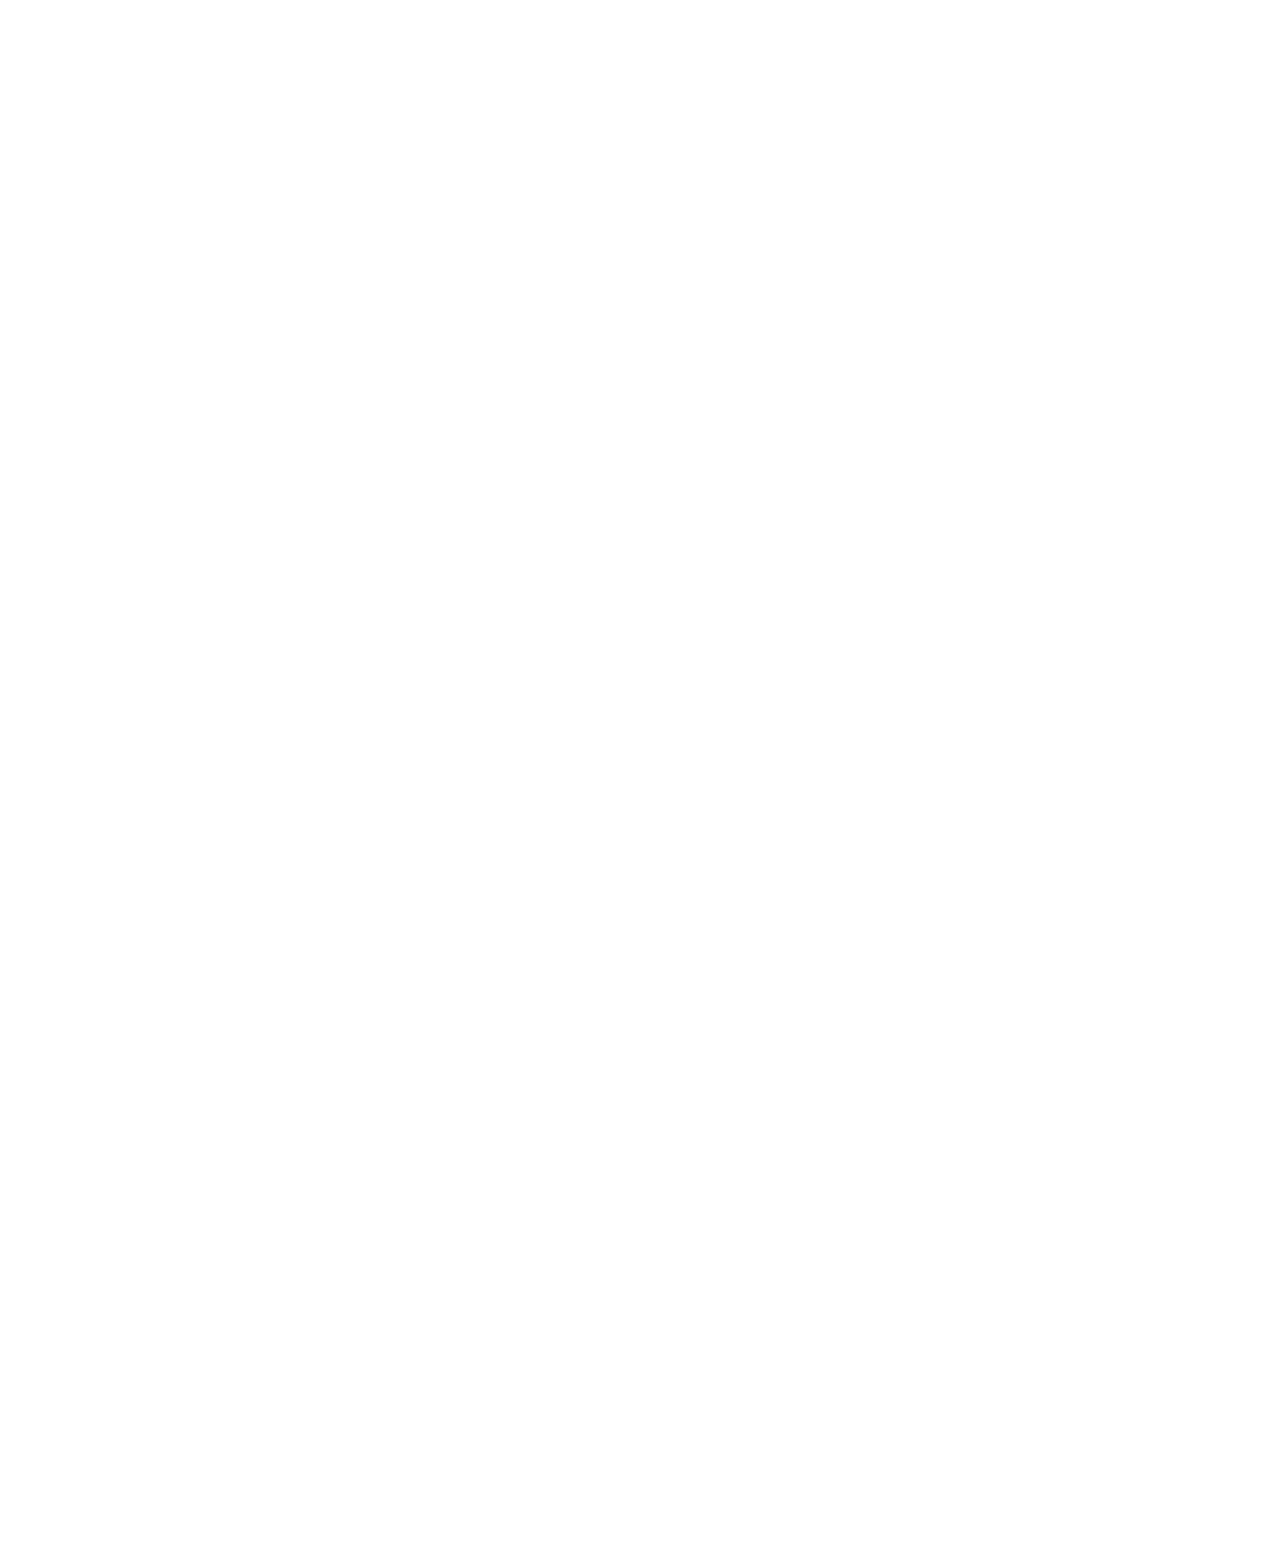
<file: book.html>
<!DOCTYPE html>
<html lang="en">

<head>
    <meta charset="utf-8">
    <title>GC Study & Work Abroad Consulting Limited - Study and Work Abroad</title>
    <meta content="width=device-width, initial-scale=1.0" name="viewport">
    <meta content="" name="keywords">
    <meta content="" name="description">

    <!-- Favicon -->
    <link href="img/favicon.ico" rel="icon">

    <!-- Google Web Fonts -->
    <link rel="preconnect" href="https://fonts.googleapis.com">
    <link rel="preconnect" href="https://fonts.gstatic.com" crossorigin>
    <link href="https://fonts.googleapis.com/css2?family=Roboto:wght@400;500&family=Poppins:wght@600;700&display=swap" rel="stylesheet"> 

    <!-- Icon Font Stylesheet -->
    <link href="https://cdnjs.cloudflare.com/ajax/libs/font-awesome/5.10.0/css/all.min.css" rel="stylesheet">
    <link href="https://cdn.jsdelivr.net/npm/bootstrap-icons@1.4.1/font/bootstrap-icons.css" rel="stylesheet">

    <!-- Libraries Stylesheet -->
    <link href="lib/animate/animate.min.css" rel="stylesheet">
    <link href="lib/owlcarousel/assets/owl.carousel.min.css" rel="stylesheet">

    <!-- Customized Bootstrap Stylesheet -->
    <link href="css/bootstrap.min.css" rel="stylesheet">

    <!-- Template Stylesheet -->
    <link href="css/style.css" rel="stylesheet">
</head>

<body>
    <!-- Spinner Start -->
    <div id="spinner" class="show bg-white position-fixed translate-middle w-100 vh-100 top-50 start-50 d-flex align-items-center justify-content-center">
        <div class="spinner-grow text-primary" role="status"></div>
    </div>
    <!-- Spinner End -->


  <!-- Topbar Start -->
  <div class="container-fluid bg-dark text-white-50 py-2 px-0 d-none d-lg-block">
    <div class="row gx-0 align-items-center">
        <div class="col-lg-7 px-5 text-start">
            <div class="h-100 d-inline-flex align-items-center me-4">
                <small class="fa fa-phone-alt me-2"></small>
                <small>+254 7265 832 47</small>
            </div>
            <div class="h-100 d-inline-flex align-items-center me-4">
                <small class="far fa-envelope-open me-2"></small>
                <small>gamechangereducationalservices@gmail.com</small>
            </div>
            <div class="h-100 d-inline-flex align-items-center me-4">
                <small class="far fa-clock me-2"></small>
                <small>Mon - Fri : 09 AM - 09 PM</small>
            </div>
        </div>
        <div class="col-lg-5 px-5 text-end">
            <div class="h-100 d-inline-flex align-items-center">
                <a class="text-white-50 ms-4" href=""><i class="fab fa-facebook-f"></i></a>
                <a class="text-white-50 ms-4" href=""><i class="fab fa-twitter"></i></a>
                <a class="text-white-50 ms-4" href=""><i class="fab fa-linkedin-in"></i></a>
                <a class="text-white-50 ms-4" href=""><i class="fab fa-instagram"></i></a>
            </div>
        </div>
    </div>
</div>
<!-- Topbar End -->


      <!-- Navbar Start -->
      <nav class="navbar navbar-expand-lg bg-white navbar-light sticky-top px-4 px-lg-5">
        <a href="index.html" class="navbar-brand d-flex align-items-center">
            <img class="img-fluid me-3" src="img/icon/log-1.png" width="130"  alt="">
        </a>
        <button type="button" class="navbar-toggler" data-bs-toggle="collapse" data-bs-target="#navbarCollapse">
            <span class="navbar-toggler-icon"></span>
        </button>
        <div class="collapse navbar-collapse" id="navbarCollapse">
            <div class="navbar-nav mx-auto bg-light rounded pe-4 py-3 py-lg-0">
                <a href="index.html" class="nav-item nav-link active">Home</a>
                <a href="about.html" class="nav-item nav-link">About Us</a>
                <a href="service.html" class="nav-item nav-link">Our Services</a>
                <div class="nav-item dropdown">
                    <a href="#" class="nav-link dropdown-toggle" data-bs-toggle="dropdown">Pages</a>
                    <div class="dropdown-menu bg-light border-0 m-0">
                        <!-- <a href="feature.html" class="dropdown-item">Features</a> -->
                        <a href="https://www.ets.org/toefl.html" class="dropdown-item">TOEFL Training</a>
                        <a href="https://www.ets.org/toefl.html" class="dropdown-item">ELTS Training</a>
                        <!-- <a href="testimonial.html" class="dropdown-item">Testimonial</a>
                        <a href="404.html" class="dropdown-item">404 Page</a> -->
                    </div>
                </div>
                <a href="contact.html" class="nav-item nav-link">Contact Us</a>
            </div>
        </div>
        <a href="" class="btn btn-primary px-3 d-none d-lg-block">Book Appointment</a>
    </nav>
    <!-- Navbar End -->


    <!-- Page Header Start -->
    <div class="container-fluid page-header py-5 mb-5 wow fadeIn" data-wow-delay="0.1s">
        <div class="container py-5">
            <h1 class="display-4 animated slideInDown mb-4">Services</h1>
            <nav aria-label="breadcrumb animated slideInDown">
                <ol class="breadcrumb mb-0">
                    <li class="breadcrumb-item"><a href="#">Home</a></li>
                    <li class="breadcrumb-item"><a href="#">Pages</a></li>
                    <li class="breadcrumb-item active" aria-current="page">Services</li>
                </ol>
            </nav>
        </div>
    </div>
    <!-- Page Header End -->

    <!DOCTYPE html>
    <html lang="en">
    
    <head>
        <meta charset="utf-8">
        <title>GC Study & Work Abroad Consulting Limited - Study and Work Abroad</title>
        <meta content="width=device-width, initial-scale=1.0" name="viewport">
        <meta content="" name="keywords">
        <meta content="" name="description">
    
        <!-- Favicon -->
        <link href="img/favicon.ico" rel="icon">
    
        <!-- Google Web Fonts -->
        <link rel="preconnect" href="https://fonts.googleapis.com">
        <link rel="preconnect" href="https://fonts.gstatic.com" crossorigin>
        <link href="https://fonts.googleapis.com/css2?family=Roboto:wght@400;500&family=Poppins:wght@600;700&display=swap" rel="stylesheet"> 
    
        <!-- Icon Font Stylesheet -->
        <link href="https://cdnjs.cloudflare.com/ajax/libs/font-awesome/5.10.0/css/all.min.css" rel="stylesheet">
        <link href="https://cdn.jsdelivr.net/npm/bootstrap-icons@1.4.1/font/bootstrap-icons.css" rel="stylesheet">
    
        <!-- Libraries Stylesheet -->
        <link href="lib/animate/animate.min.css" rel="stylesheet">
        <link href="lib/owlcarousel/assets/owl.carousel.min.css" rel="stylesheet">
    
        <!-- Customized Bootstrap Stylesheet -->
        <link href="css/bootstrap.min.css" rel="stylesheet">
    
        <!-- Template Stylesheet -->
        <link href="css/style.css" rel="stylesheet">
    </head>
    
    <body>
        <!-- Spinner Start -->
        <div id="spinner" class="show bg-white position-fixed translate-middle w-100 vh-100 top-50 start-50 d-flex align-items-center justify-content-center">
            <div class="spinner-grow text-primary" role="status"></div>
        </div>
        <!-- Spinner End -->
    
    
      <!-- Topbar Start -->
      <div class="container-fluid bg-dark text-white-50 py-2 px-0 d-none d-lg-block">
        <div class="row gx-0 align-items-center">
            <div class="col-lg-7 px-5 text-start">
                <div class="h-100 d-inline-flex align-items-center me-4">
                    <small class="fa fa-phone-alt me-2"></small>
                    <small>+254 7265 832 47</small>
                </div>
                <div class="h-100 d-inline-flex align-items-center me-4">
                    <small class="far fa-envelope-open me-2"></small>
                    <small>gamechangereducationalservices@gmail.com</small>
                </div>
                <div class="h-100 d-inline-flex align-items-center me-4">
                    <small class="far fa-clock me-2"></small>
                    <small>Mon - Fri : 09 AM - 09 PM</small>
                </div>
            </div>
            <div class="col-lg-5 px-5 text-end">
                <div class="h-100 d-inline-flex align-items-center">
                    <a class="text-white-50 ms-4" href=""><i class="fab fa-facebook-f"></i></a>
                    <a class="text-white-50 ms-4" href=""><i class="fab fa-twitter"></i></a>
                    <a class="text-white-50 ms-4" href=""><i class="fab fa-linkedin-in"></i></a>
                    <a class="text-white-50 ms-4" href=""><i class="fab fa-instagram"></i></a>
                </div>
            </div>
        </div>
    </div>
    <!-- Topbar End -->
    
    
          <!-- Navbar Start -->
          <nav class="navbar navbar-expand-lg bg-white navbar-light sticky-top px-4 px-lg-5">
            <a href="index.html" class="navbar-brand d-flex align-items-center">
                <img class="img-fluid me-3" src="img/icon/log-1.png" width="130"  alt="">
            </a>
            <button type="button" class="navbar-toggler" data-bs-toggle="collapse" data-bs-target="#navbarCollapse">
                <span class="navbar-toggler-icon"></span>
            </button>
            <div class="collapse navbar-collapse" id="navbarCollapse">
                <div class="navbar-nav mx-auto bg-light rounded pe-4 py-3 py-lg-0">
                    <a href="index.html" class="nav-item nav-link active">Home</a>
                    <a href="about.html" class="nav-item nav-link">About Us</a>
                    <a href="service.html" class="nav-item nav-link">Our Services</a>
                    <div class="nav-item dropdown">
                        <a href="#" class="nav-link dropdown-toggle" data-bs-toggle="dropdown">Pages</a>
                        <div class="dropdown-menu bg-light border-0 m-0">
                            <!-- <a href="feature.html" class="dropdown-item">Features</a> -->
                            <a href="https://www.ets.org/toefl.html" class="dropdown-item">TOEFL Training</a>
                            <a href="https://www.ets.org/toefl.html" class="dropdown-item">ELTS Training</a>
                            <!-- <a href="testimonial.html" class="dropdown-item">Testimonial</a>
                            <a href="404.html" class="dropdown-item">404 Page</a> -->
                        </div>
                    </div>
                    <a href="contact.html" class="nav-item nav-link">Contact Us</a>
                </div>
            </div>
            <a href="" class="btn btn-primary px-3 d-none d-lg-block">Book Appointment</a>
        </nav>
        <!-- Navbar End -->
    
    
        <!-- Page Header Start -->
        <div class="container-fluid page-header py-5 mb-5 wow fadeIn" data-wow-delay="0.1s">
            <div class="container py-5">
                <h1 class="display-4 animated slideInDown mb-4">Services</h1>
                <nav aria-label="breadcrumb animated slideInDown">
                    <ol class="breadcrumb mb-0">
                        <li class="breadcrumb-item"><a href="#">Home</a></li>
                        <li class="breadcrumb-item"><a href="#">Pages</a></li>
                        <li class="breadcrumb-item active" aria-current="page">Services</li>
                    </ol>
                </nav>
            </div>
        </div>
        <!-- Page Header End -->
    
    
    <!-- Service Start -->
    <div class="container-xxl py-5">
        <div class="container">
            <div class="text-center mx-auto" style="max-width: 500px;">
                <h1 class="display-6 mb-5">We Provide professional Educational Services</h1>
            </div>
            <div class="row g-4 justify-content-center">
                <div class="col-lg-4 col-md-6 wow fadeInUp" data-wow-delay="0.1s">
                    <div class="service-item rounded h-100 p-5">
                        <div class="d-flex align-items-center ms-n5 mb-4">
                            <div class="service-icon flex-shrink-0 bg-primary rounded-end me-4">
                                <img class="img-fluid" src="img/icon/icon-10-light.png" alt="">
                            </div>
                            <h4 class="mb-0">University Application</h4>
                        </div>
                        <p class="mb-4">Get assistance in your University application and other related  requirements</p>
                        <a class="btn btn-light px-3" href="">Read More</a>
                    </div>
                </div>
                <div class="col-lg-4 col-md-6 wow fadeInUp" data-wow-delay="0.3s">
                    <div class="service-item rounded h-100 p-5">
                        <div class="d-flex align-items-center ms-n5 mb-4">
                            <div class="service-icon flex-shrink-0 bg-primary rounded-end me-4">
                                <img class="img-fluid" src="img/icon/icon-01-light.png" alt="">
                            </div>
                            <h4 class="mb-0">Visa applications</h4>
                        </div>
                        <p class="mb-4">Get comprehensive visa guidance and application support to ensure a smooth transition to your dream university abroad </p>
                        <a class="btn btn-light px-3" href="">Read More</a>
                    </div>
                </div>
                <div class="col-lg-4 col-md-6 wow fadeInUp" data-wow-delay="0.5s">
                    <div class="service-item rounded h-100 p-5">
                        <div class="d-flex align-items-center ms-n5 mb-4">
                            <div class="service-icon flex-shrink-0 bg-primary rounded-end me-4">
                                <img class="img-fluid" src="img/icon/icon-05-light.png" alt="">
                            </div>
                            <h4 class="mb-0">Universities choices</h4>
                        </div>
                        <p class="mb-4">Explore a wide array of university options and receive expert assistance with your applications. </p>
                        <a class="btn btn-light px-3" href="">Read More</a>
                    </div>
                </div>
                <div class="col-lg-4 col-md-6 wow fadeInUp" data-wow-delay="0.1s">
                    <div class="service-item rounded h-100 p-5">
                        <div class="d-flex align-items-center ms-n5 mb-4">
                            <div class="service-icon flex-shrink-0 bg-primary rounded-end me-4">
                                <img class="img-fluid" src="img/icon/icon-08-light.png" alt="">
                            </div>
                            <h4 class="mb-0">Career guidance</h4>
                        </div>
                        <p class="mb-4">Looking to work abroad? we have you covered, contact us today for more information.</p>
                        <a class="btn btn-light px-3" href="">Read More</a>
                    </div>
                </div>
                <div class="col-lg-4 col-md-6 wow fadeInUp" data-wow-delay="0.3s">
                    <div class="service-item rounded h-100 p-5">
                        <div class="d-flex align-items-center ms-n5 mb-4">
                            <div class="service-icon flex-shrink-0 bg-primary rounded-end me-4">
                                <img class="img-fluid" src="img/icon/icon-07-light.png" alt="">
                            </div>
                            <h4 class="mb-0">Visa guidance</h4>
                        </div>
                        <p class="mb-4"> Alongside Visa Application we also offer visa guidance, to ensure smooth travel abroad</p>
                        <a class="btn btn-light px-3" href="">Read More</a>
                    </div>
                </div>
                <div class="col-lg-4 col-md-6 wow fadeInUp" data-wow-delay="0.5s">
                    <div class="service-item rounded h-100 p-5">
                        <div class="d-flex align-items-center ms-n5 mb-4">
                            <div class="service-icon flex-shrink-0 bg-primary rounded-end me-4">
                                <img class="img-fluid" src="img/icon/icon-06-light.png" alt="">
                            </div>
                            <h4 class="mb-0">Consultation</h4>
                        </div>
                        <p class="mb-4"> Want to learn more about studying and working abroad? Reach out today for any inquery.</p>
                        <a class="btn btn-light px-3" href="">Read More</a>
                    </div>
                </div>
            </div>
        </div>
    </div>
    <!-- Service End -->
            
    
        <!-- Footer Start -->
        <div class="container-fluid bg-dark footer mt-5 pt-5 wow fadeIn" data-wow-delay="0.1s">
            <div class="container py-5">
                <div class="row g-5">
                    <div class="col-lg-3 col-md-6">
                        <h1 class="text-white mb-4">The Game Changer</h1>
                        <p>Stay connected with us on social media for the latest updates, tips, and success stories.</p>
                        <div class="d-flex pt-2">
                            <a class="btn btn-square me-1" href=""><i class="fab fa-twitter"></i></a>
                            <a class="btn btn-square me-1" href=""><i class="fab fa-facebook-f"></i></a>
                            <a class="btn btn-square me-1" href=""><i class="fab fa-youtube"></i></a>
                            <a class="btn btn-square me-0" href=""><i class="fab fa-linkedin-in"></i></a>
                        </div>
                    </div>
                    <div class="col-lg-3 col-md-6">
                        <h5 class="text-light mb-4">Address</h5>
                        <p><i class="fa fa-map-marker-alt me-3"></i>87313-80100, Mji wa Kale, Nyerere Rd, Mombasa</p>
                        <p><i class="fa fa-phone-alt me-3"></i>+254 7265 832 47</p>
                        <p><i class="fa fa-envelope me-3"></i>gamechangereducation
                            services@outlook.com</p>
                    </div>
                    <div class="col-lg-3 col-md-6">
                        <h5 class="text-light mb-4">Study In</h5>
                        <ul class="row list-unstyled">
                            <li class="text-light">Poland</li>
                            <li class="text-light">USA</li>
                            <li class="text-light">Canada</li>   
                            <li class="text-light">Belgium</li>
                            <li class="text-light">Czech Republic</li>
                            <li class="text-light">Lithuania</li>
                            <li class="text-light">Estonia</li>
                            <li class="text-light">France</li>
                            <li class="text-light">Australia</li>
                            <li class="text-light">Portugal</li>
                            <details>       
                                <summary>See More</summary>
                                  <ul class="row">
                                    <li class="text-light">Germany</li>
                                    <li class="text-light">New ZeaLand</li>
                                    <li class="text-light">United Kingdom</li>
                                    <li class="text-light">Hungary</li>
                                    <li class="text-light">Sweden</li>
                                    <li class="text-light">Denmark</li>
                                    <li class="text-light">Finland</li>
                                    <li class="text-light">Russia</li>
                                    <li class="text-light">Norway</li>
                                    <li class="text-light">Italy</li>
                                  </ul>
                              </details>
                        </ul>
    
                    </div>
                    <div class="col-lg-3 col-md-6">
                        <h5 class="text-light mb-4">Newsletter</h5>
                        <p>Stay informed with the latest study abroad opportunities, application tips, and university updates.</p>
                        <div class="position-relative mx-auto" style="max-width: 400px;">
                            <input class="form-control bg-transparent w-100 py-3 ps-4 pe-5" type="text" placeholder="Your email">
                            <button type="button" class="btn btn-secondary py-2 position-absolute top-0 end-0 mt-2 me-2">SignUp</button>
                        </div>
                    </div>
                </div>
            </div>
            <div class="container-fluid copyright">
                <div class="container">
                    <div class="row">
                        <div class="col-md-6 text-center text-md-start mb-3 mb-md-0">
                            &copy; <a href="#">Your Site Name</a>, All Right Reserved.
                        </div>
                        <div class="col-md-6 text-center text-md-end">
                            <!--/*** This template is free as long as you keep the footer author’s credit link/attribution link/backlink. If you'd like to use the template without the footer author’s credit link/attribution link/backlink, you can purchase the Credit Removal License from "https://htmlcodex.com/credit-removal". Thank you for your support. ***/-->
                            Designed By <a href="#">Hope Developers</a>
                        </div>
                    </div>
                </div>
            </div>
        </div>
        <!-- Footer End -->
    
    
        <!-- Back to Top -->
        <a href="#" class="btn btn-lg btn-primary btn-lg-square back-to-top"><i class="bi bi-arrow-up"></i></a>
    
    
        <!-- JavaScript Libraries -->
        <script src="https://code.jquery.com/jquery-3.4.1.min.js"></script>
        <script src="https://cdn.jsdelivr.net/npm/bootstrap@5.0.0/dist/js/bootstrap.bundle.min.js"></script>
        <script src="lib/wow/wow.min.js"></script>
        <script src="lib/easing/easing.min.js"></script>
        <script src="lib/waypoints/waypoints.min.js"></script>
        <script src="lib/owlcarousel/owl.carousel.min.js"></script>
        <script src="lib/counterup/counterup.min.js"></script>
    
        <!-- Template Javascript -->
        <script src="js/main.js"></script>
    </body>
    
    </html>





        

    <!-- Footer Start -->
    <div class="container-fluid bg-dark footer mt-5 pt-5 wow fadeIn" data-wow-delay="0.1s">
        <div class="container py-5">
            <div class="row g-5">
                <div class="col-lg-3 col-md-6">
                    <h1 class="text-white mb-4">The Game Changer</h1>
                    <p>Stay connected with us on social media for the latest updates, tips, and success stories.</p>
                    <div class="d-flex pt-2">
                        <a class="btn btn-square me-1" href=""><i class="fab fa-twitter"></i></a>
                        <a class="btn btn-square me-1" href=""><i class="fab fa-facebook-f"></i></a>
                        <a class="btn btn-square me-1" href=""><i class="fab fa-youtube"></i></a>
                        <a class="btn btn-square me-1" href=""><i class="fab fa-linkedin-in"></i></a>
                        <a class="btn btn-square me-0" href=""><i class="fab fa-whatsapp"></i></a>

                    </div>
                </div>
                <div class="col-lg-3 col-md-6">
                    <h5 class="text-light mb-4">Address</h5>
                    <p><i class="fa fa-map-marker-alt me-3"></i>87313-80100, Mji wa Kale, Nyerere Rd, Mombasa</p>
                    <p><i class="fa fa-phone-alt me-3"></i>+254 7265 832 47</p>
                    <p><i class="fa fa-envelope me-3"></i>gamechangereducation
                        services@outlook.com</p>
                </div>
                <div class="col-lg-3 col-md-6">
                    <h5 class="text-light mb-4">Study In</h5>
                    <ul class="row list-unstyled  d-flex">
                        <li class="text-light">Poland, Germany</li>
                        <li class="text-light">USA, New ZeaLand</li>
                        <li class="text-light">Canada, United Kingdom</li>   
                        <li class="text-light">Belgium, Hungary</li>
                        <li class="text-light">Czech Republic, Sweden</li>
                        <li class="text-light">Lithuania, Denmark</li>
                        <li class="text-light">Estonia, Finland</li>
                        <li class="text-light">France, Russia</li>
                        <li class="text-light">Australia, Norway</li>
                        <li class="text-light">Portugal, Italy</li>
                    </ul>

                </div>
                <div class="col-lg-3 col-md-6">
                    <h5 class="text-light mb-4">Newsletter</h5>
                    <p>Stay informed with the latest study abroad opportunities, application tips, and university updates.</p>
                    <div class="position-relative mx-auto" style="max-width: 400px;">
                        <input class="form-control bg-transparent w-100 py-3 ps-4 pe-5" type="text" placeholder="Your email">
                        <button type="button" class="btn btn-secondary py-2 position-absolute top-0 end-0 mt-2 me-2">SignUp</button>
                    </div>
                </div>
            </div>
        </div>
        <div class="container-fluid copyright">
            <div class="container">
                <div class="row">
                    <div class="col-md-6 text-center text-md-start mb-3 mb-md-0">
                        &copy; <a href="#">GC Study and Work Abroad</a>, All Right Reserved.
                    </div>
                    <div class="col-md-6 text-center text-md-end">
                        <!--/*** This template is free as long as you keep the footer author’s credit link/attribution link/backlink. If you'd like to use the template without the footer author’s credit link/attribution link/backlink, you can purchase the Credit Removal License from "https://htmlcodex.com/credit-removal". Thank you for your support. ***/-->
                        Designed By <a href="#">Hope Developers</a>
                    </div>
                </div>
            </div>
        </div>
    </div>
    <!-- Footer End -->




    <!-- Back to Top -->
    <a href="#" class="btn btn-lg btn-primary btn-lg-square back-to-top"><i class="bi bi-arrow-up"></i></a>


    <!-- JavaScript Libraries -->
    <script src="https://code.jquery.com/jquery-3.4.1.min.js"></script>
    <script src="https://cdn.jsdelivr.net/npm/bootstrap@5.0.0/dist/js/bootstrap.bundle.min.js"></script>
    <script src="lib/wow/wow.min.js"></script>
    <script src="lib/easing/easing.min.js"></script>
    <script src="lib/waypoints/waypoints.min.js"></script>
    <script src="lib/owlcarousel/owl.carousel.min.js"></script>
    <script src="lib/counterup/counterup.min.js"></script>

    <!-- Template Javascript -->
    <script src="js/main.js"></script>
</body>

</html>
</file>
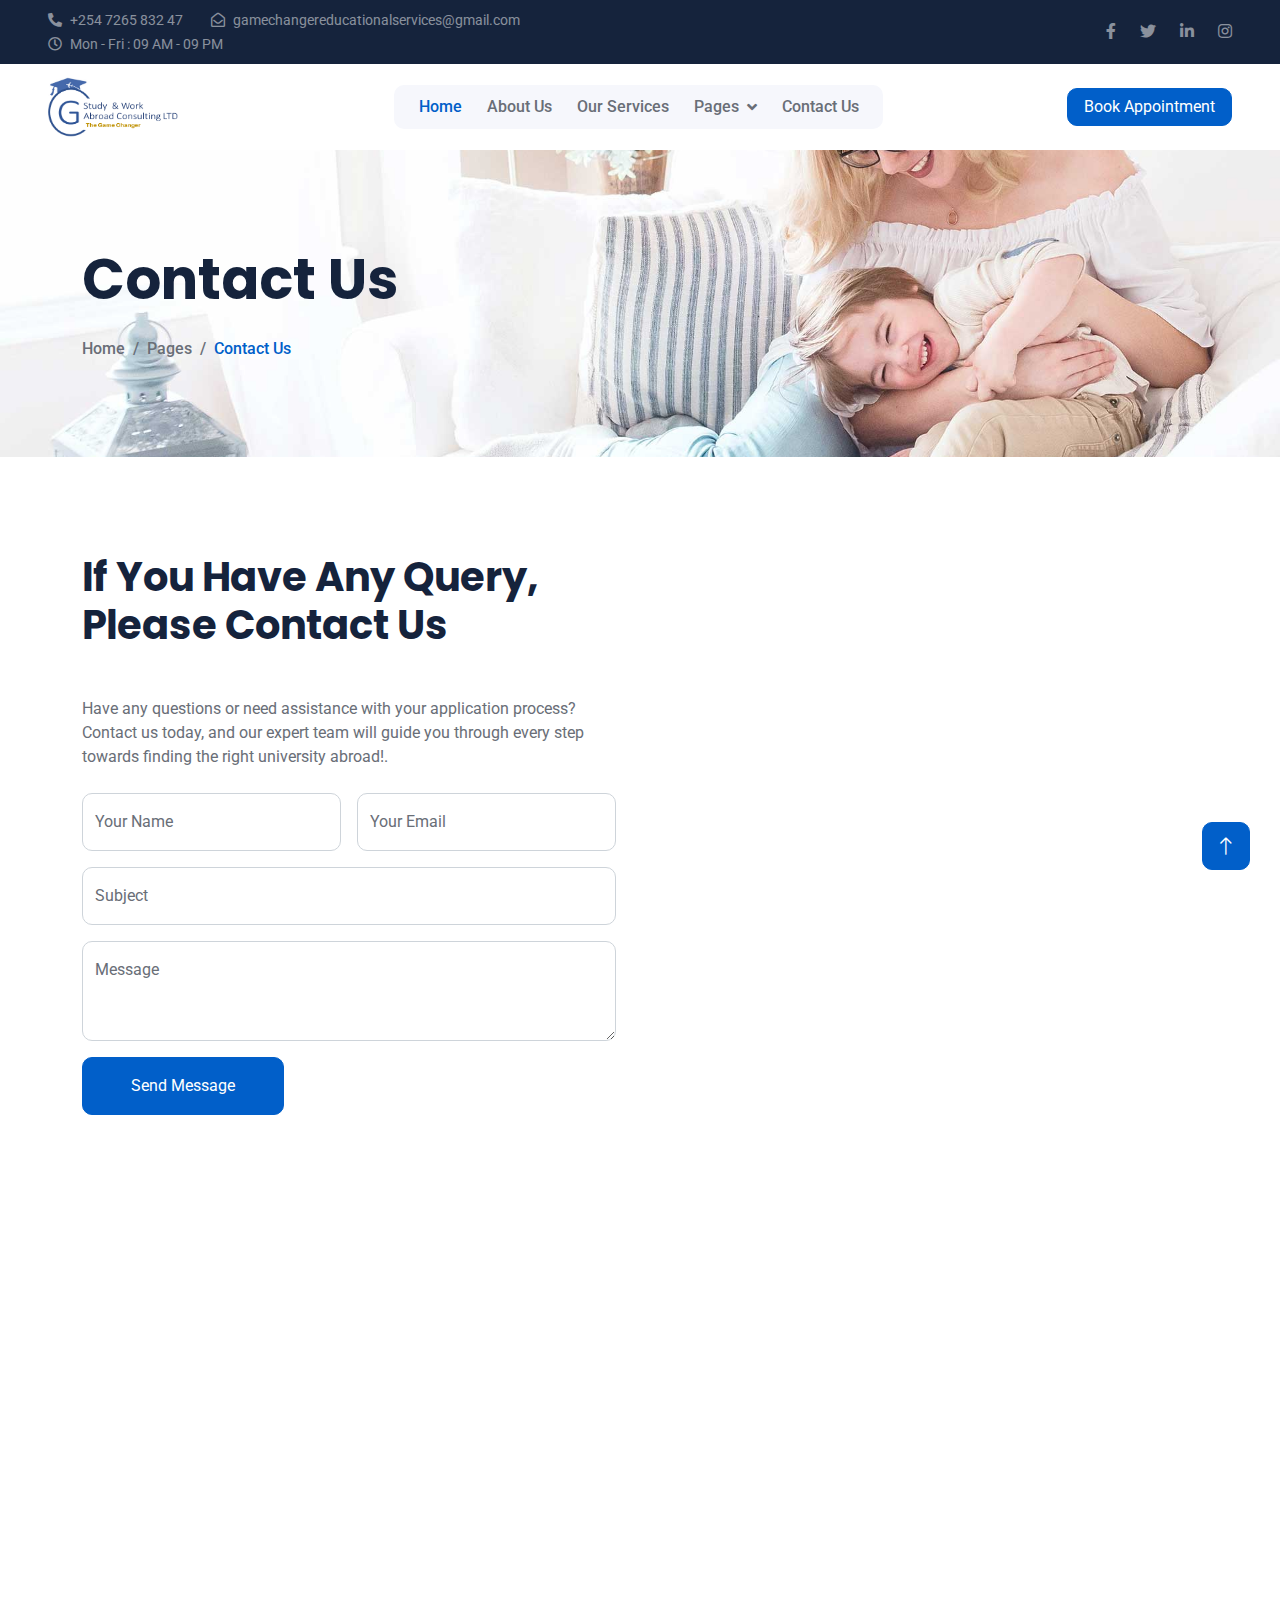
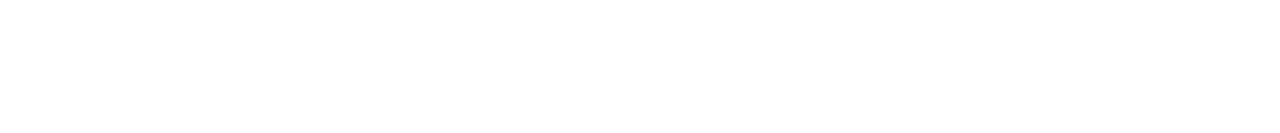
<file: contact.html>
<!DOCTYPE html>
<html lang="en">

<head>
    <meta charset="utf-8">
    <title>GC Study & Work Abroad Consulting Limited - Study and Work Abroad</title>
    <meta content="width=device-width, initial-scale=1.0" name="viewport">
    <meta content="" name="keywords">
    <meta content="" name="description">

    <!-- Favicon -->
    <link href="img/favicon.ico" rel="icon">

    <!-- Google Web Fonts -->
    <link rel="preconnect" href="https://fonts.googleapis.com">
    <link rel="preconnect" href="https://fonts.gstatic.com" crossorigin>
    <link href="https://fonts.googleapis.com/css2?family=Roboto:wght@400;500&family=Poppins:wght@600;700&display=swap" rel="stylesheet"> 

    <!-- Icon Font Stylesheet -->
    <link href="https://cdnjs.cloudflare.com/ajax/libs/font-awesome/5.10.0/css/all.min.css" rel="stylesheet">
    <link href="https://cdn.jsdelivr.net/npm/bootstrap-icons@1.4.1/font/bootstrap-icons.css" rel="stylesheet">

    <!-- Libraries Stylesheet -->
    <link href="lib/animate/animate.min.css" rel="stylesheet">
    <link href="lib/owlcarousel/assets/owl.carousel.min.css" rel="stylesheet">

    <!-- Customized Bootstrap Stylesheet -->
    <link href="css/bootstrap.min.css" rel="stylesheet">

    <!-- Template Stylesheet -->
    <link href="css/style.css" rel="stylesheet">
</head>

<body>
    <!-- Spinner Start -->
    <div id="spinner" class="show bg-white position-fixed translate-middle w-100 vh-100 top-50 start-50 d-flex align-items-center justify-content-center">
        <div class="spinner-grow text-primary" role="status"></div>
    </div>
    <!-- Spinner End -->


  <!-- Topbar Start -->
  <div class="container-fluid bg-dark text-white-50 py-2 px-0 d-none d-lg-block">
    <div class="row gx-0 align-items-center">
        <div class="col-lg-7 px-5 text-start">
            <div class="h-100 d-inline-flex align-items-center me-4">
                <small class="fa fa-phone-alt me-2"></small>
                <small>+254 7265 832 47</small>
            </div>
            <div class="h-100 d-inline-flex align-items-center me-4">
                <small class="far fa-envelope-open me-2"></small>
                <small>gamechangereducationalservices@gmail.com</small>
            </div>
            <div class="h-100 d-inline-flex align-items-center me-4">
                <small class="far fa-clock me-2"></small>
                <small>Mon - Fri : 09 AM - 09 PM</small>
            </div>
        </div>
        <div class="col-lg-5 px-5 text-end">
            <div class="h-100 d-inline-flex align-items-center">
                <a class="text-white-50 ms-4" href=""><i class="fab fa-facebook-f"></i></a>
                <a class="text-white-50 ms-4" href=""><i class="fab fa-twitter"></i></a>
                <a class="text-white-50 ms-4" href=""><i class="fab fa-linkedin-in"></i></a>
                <a class="text-white-50 ms-4" href=""><i class="fab fa-instagram"></i></a>
            </div>
        </div>
    </div>
</div>
<!-- Topbar End -->


   <!-- Navbar Start -->
   <nav class="navbar navbar-expand-lg bg-white navbar-light sticky-top px-4 px-lg-5">
    <a href="index.html" class="navbar-brand d-flex align-items-center">
        <img class="img-fluid me-3" src="img/icon/log-1.png" width="130"  alt="">
    </a>
    <button type="button" class="navbar-toggler" data-bs-toggle="collapse" data-bs-target="#navbarCollapse">
        <span class="navbar-toggler-icon"></span>
    </button>
    <div class="collapse navbar-collapse" id="navbarCollapse">
        <div class="navbar-nav mx-auto bg-light rounded pe-4 py-3 py-lg-0">
            <a href="index.html" class="nav-item nav-link active">Home</a>
            <a href="about.html" class="nav-item nav-link">About Us</a>
            <a href="service.html" class="nav-item nav-link">Our Services</a>
            <div class="nav-item dropdown">
                <a href="#" class="nav-link dropdown-toggle" data-bs-toggle="dropdown">Pages</a>
                <div class="dropdown-menu bg-light border-0 m-0">
                    <!-- <a href="feature.html" class="dropdown-item">Features</a> -->
                    <a href="https://www.ets.org/toefl.html" class="dropdown-item">TOEFL Training</a>
                    <a href="https://www.ets.org/toefl.html" class="dropdown-item">ELTS Training</a>
                    <!-- <a href="testimonial.html" class="dropdown-item">Testimonial</a>
                    <a href="404.html" class="dropdown-item">404 Page</a> -->
                </div>
            </div>
            <a href="contact.html" class="nav-item nav-link">Contact Us</a>
        </div>
    </div>
    <a href="" class="btn btn-primary px-3 d-none d-lg-block">Book Appointment</a>
</nav>
<!-- Navbar End -->

    <!-- Page Header Start -->
    <div class="container-fluid page-header py-5 mb-5 wow fadeIn" data-wow-delay="0.1s">
        <div class="container py-5">
            <h1 class="display-4 animated slideInDown mb-4">Contact Us</h1>
            <nav aria-label="breadcrumb animated slideInDown">
                <ol class="breadcrumb mb-0">
                    <li class="breadcrumb-item"><a href="#">Home</a></li>
                    <li class="breadcrumb-item"><a href="#">Pages</a></li>
                    <li class="breadcrumb-item active" aria-current="page">Contact Us</li>
                </ol>
            </nav>
        </div>
    </div>
    <!-- Page Header End -->


    <!-- Contact Start -->
    <div class="container-xxl py-5">
        <div class="container">
            <div class="row g-5">
                <div class="col-lg-6 wow fadeIn" data-wow-delay="0.1s">
                    <h1 class="display-6 mb-5">If You Have Any Query, Please Contact Us</h1>
                    <p class="mb-4">Have any questions or need assistance with your application process? Contact us today, and our expert team will guide you through every step towards finding the right university abroad!.</p>
                    <form action="https://formsubmit.co/gamechangereducationservices@gmail.com" method="post">
                        <div class="row g-3">
                            <div class="col-md-6">
                                <div class="form-floating">
                                    <input type="text" class="form-control" id="name" placeholder="Your Name">
                                    <label for="name">Your Name</label>
                                </div>
                            </div>
                            <div class="col-md-6">
                                <div class="form-floating">
                                    <input type="email" class="form-control" id="email" placeholder="Your Email">
                                    <label for="email">Your Email</label>
                                </div>
                            </div>
                            <div class="col-12">
                                <div class="form-floating">
                                    <input type="text" class="form-control" id="subject" placeholder="Subject">
                                    <label for="subject">Subject</label>
                                </div>
                            </div>
                            <div class="col-12">
                                <div class="form-floating">
                                    <textarea class="form-control" placeholder="Leave a message here" id="message" style="height: 100px"></textarea>
                                    <label for="message">Message</label>
                                </div>
                            </div>
                            <div class="col-12">
                                <button class="btn btn-primary py-3 px-5" type="submit">Send Message</button>
                            </div>
                        </div>
                    </form>
                </div>
                <div class="col-lg-6 wow fadeIn" data-wow-delay="0.5s" style="min-height: 450px;">
                    <div class="position-relative rounded overflow-hidden h-100">
                        <iframe src="https://www.google.com/maps/embed?pb=!1m18!1m12!1m3!1d248.735058502832!2d39.669148238148956!3d-4.069067219586655!2m3!1f0!2f0!3f0!3m2!1i1024!2i768!4f13.1!3m3!1m2!1s0x1840133cc5eab181%3A0xc949b9f1aaa7c1c1!2sAga%20Khan%20Hospital%20Doctors%20Plaza!5e0!3m2!1sen!2ske!4v1722116497644!5m2!1sen!2ske" width="100%" height="380" style="border:0;" allowfullscreen="" loading="lazy" referrerpolicy="no-referrer-when-downgrade"></iframe>          </div>

                    </div>
                </div>
            </div>
        </div>
    </div>
    <!-- Contact End -->


    <!-- Footer Start -->
    <div class="container-fluid bg-dark footer mt-5 pt-5 wow fadeIn" data-wow-delay="0.1s">
        <div class="container py-5">
            <div class="row g-5">
                <div class="col-lg-3 col-md-6">
                    <h1 class="text-white mb-4">The Game Changer</h1>
                    <p>Stay connected with us on social media for the latest updates, tips, and success stories.</p>
                    <div class="d-flex pt-2">
                        <a class="btn btn-square me-1" href=""><i class="fab fa-twitter"></i></a>
                        <a class="btn btn-square me-1" href=""><i class="fab fa-facebook-f"></i></a>
                        <a class="btn btn-square me-1" href=""><i class="fab fa-youtube"></i></a>
                        <a class="btn btn-square me-1" href=""><i class="fab fa-linkedin-in"></i></a>
                        <a class="btn btn-square me-0" href=""><i class="fab fa-whatsapp"></i></a>

                    </div>
                </div>
                <div class="col-lg-3 col-md-6">
                    <h5 class="text-light mb-4">Address</h5>
                    <p><i class="fa fa-map-marker-alt me-3"></i>87313-80100, Mji wa Kale, Nyerere Rd, Mombasa</p>
                    <p><i class="fa fa-phone-alt me-3"></i>+254 7265 832 47</p>
                    <p><i class="fa fa-envelope me-3"></i>gamechangereducation
                        services@outlook.com</p>
                </div>
                <div class="col-lg-3 col-md-6">
                    <h5 class="text-light mb-4">Study In</h5>
                    <ul class="row list-unstyled  d-flex">
                        <li class="text-light">Poland, Germany</li>
                        <li class="text-light">USA, New ZeaLand</li>
                        <li class="text-light">Canada, United Kingdom</li>   
                        <li class="text-light">Belgium, Hungary</li>
                        <li class="text-light">Czech Republic, Sweden</li>
                        <li class="text-light">Lithuania, Denmark</li>
                        <li class="text-light">Estonia, Finland</li>
                        <li class="text-light">France, Russia</li>
                        <li class="text-light">Australia, Norway</li>
                        <li class="text-light">Portugal, Italy</li>
                    </ul>

                </div>
                <div class="col-lg-3 col-md-6">
                    <h5 class="text-light mb-4">Newsletter</h5>
                    <p>Stay informed with the latest study abroad opportunities, application tips, and university updates.</p>
                    <div class="position-relative mx-auto" style="max-width: 400px;">
                        <input class="form-control bg-transparent w-100 py-3 ps-4 pe-5" type="text" placeholder="Your email">
                        <button type="button" class="btn btn-secondary py-2 position-absolute top-0 end-0 mt-2 me-2">SignUp</button>
                    </div>
                </div>
            </div>
        </div>
        <div class="container-fluid copyright">
            <div class="container">
                <div class="row">
                    <div class="col-md-6 text-center text-md-start mb-3 mb-md-0">
                        &copy; <a href="#">GC Study and Work Abroad</a>, All Right Reserved.
                    </div>
                    <div class="col-md-6 text-center text-md-end">
                        <!--/*** This template is free as long as you keep the footer author’s credit link/attribution link/backlink. If you'd like to use the template without the footer author’s credit link/attribution link/backlink, you can purchase the Credit Removal License from "https://htmlcodex.com/credit-removal". Thank you for your support. ***/-->
                        Designed By <a href="#">Hope Developers</a>
                    </div>
                </div>
            </div>
        </div>
    </div>
    <!-- Footer End -->



    <!-- Back to Top -->
    <a href="#" class="btn btn-lg btn-primary btn-lg-square back-to-top"><i class="bi bi-arrow-up"></i></a>


    <!-- JavaScript Libraries -->
    <script src="https://code.jquery.com/jquery-3.4.1.min.js"></script>
    <script src="https://cdn.jsdelivr.net/npm/bootstrap@5.0.0/dist/js/bootstrap.bundle.min.js"></script>
    <script src="lib/wow/wow.min.js"></script>
    <script src="lib/easing/easing.min.js"></script>
    <script src="lib/waypoints/waypoints.min.js"></script>
    <script src="lib/owlcarousel/owl.carousel.min.js"></script>
    <script src="lib/counterup/counterup.min.js"></script>

    <!-- Template Javascript -->
    <script src="js/main.js"></script>
</body>

</html>
</file>
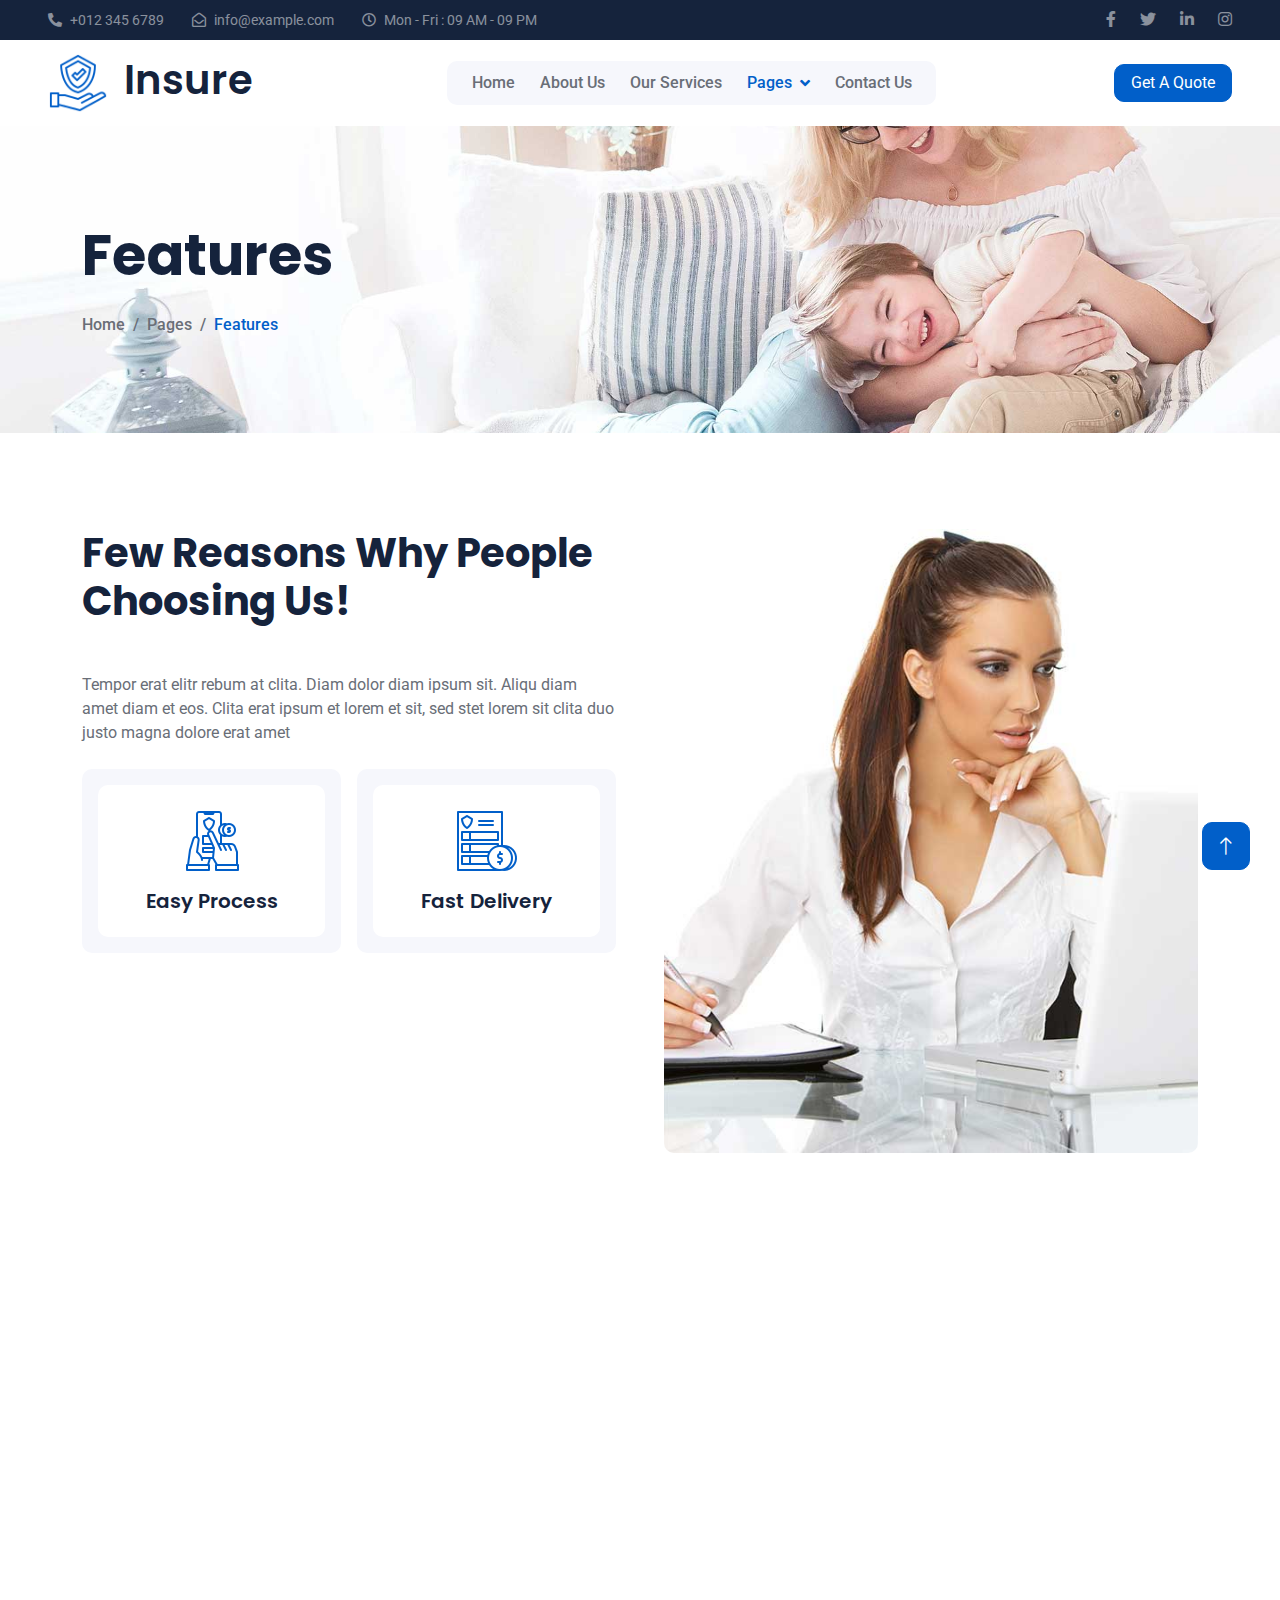
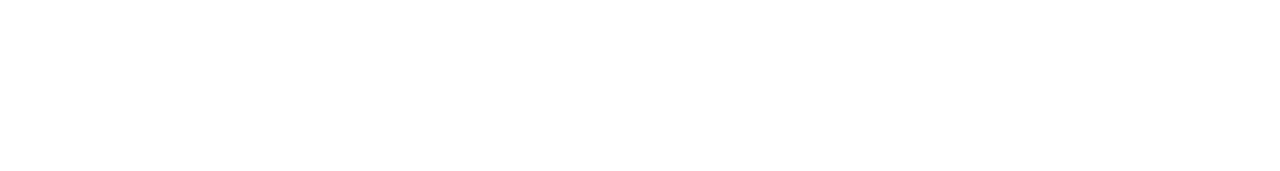
<file: feature.html>
<!DOCTYPE html>
<html lang="en">

<head>
    <meta charset="utf-8">
    <title>Insure - Insurance HTML Template</title>
    <meta content="width=device-width, initial-scale=1.0" name="viewport">
    <meta content="" name="keywords">
    <meta content="" name="description">

    <!-- Favicon -->
    <link href="img/favicon.ico" rel="icon">

    <!-- Google Web Fonts -->
    <link rel="preconnect" href="https://fonts.googleapis.com">
    <link rel="preconnect" href="https://fonts.gstatic.com" crossorigin>
    <link href="https://fonts.googleapis.com/css2?family=Roboto:wght@400;500&family=Poppins:wght@600;700&display=swap" rel="stylesheet"> 

    <!-- Icon Font Stylesheet -->
    <link href="https://cdnjs.cloudflare.com/ajax/libs/font-awesome/5.10.0/css/all.min.css" rel="stylesheet">
    <link href="https://cdn.jsdelivr.net/npm/bootstrap-icons@1.4.1/font/bootstrap-icons.css" rel="stylesheet">

    <!-- Libraries Stylesheet -->
    <!-- <link href="lib/animate/animate.min.css" rel="stylesheet"> -->
    <link href="lib/owlcarousel/assets/owl.carousel.min.css" rel="stylesheet">

    <!-- Customized Bootstrap Stylesheet -->
    <link href="css/bootstrap.min.css" rel="stylesheet">

    <!-- Template Stylesheet -->
    <link href="css/style.css" rel="stylesheet">
</head>

<body>
    <!-- Spinner Start -->
    <div id="spinner" class="show bg-white position-fixed translate-middle w-100 vh-100 top-50 start-50 d-flex align-items-center justify-content-center">
        <div class="spinner-grow text-primary" role="status"></div>
    </div>
    <!-- Spinner End -->


    <!-- Topbar Start -->
    <div class="container-fluid bg-dark text-white-50 py-2 px-0 d-none d-lg-block">
        <div class="row gx-0 align-items-center">
            <div class="col-lg-7 px-5 text-start">
                <div class="h-100 d-inline-flex align-items-center me-4">
                    <small class="fa fa-phone-alt me-2"></small>
                    <small>+012 345 6789</small>
                </div>
                <div class="h-100 d-inline-flex align-items-center me-4">
                    <small class="far fa-envelope-open me-2"></small>
                    <small>info@example.com</small>
                </div>
                <div class="h-100 d-inline-flex align-items-center me-4">
                    <small class="far fa-clock me-2"></small>
                    <small>Mon - Fri : 09 AM - 09 PM</small>
                </div>
            </div>
            <div class="col-lg-5 px-5 text-end">
                <div class="h-100 d-inline-flex align-items-center">
                    <a class="text-white-50 ms-4" href=""><i class="fab fa-facebook-f"></i></a>
                    <a class="text-white-50 ms-4" href=""><i class="fab fa-twitter"></i></a>
                    <a class="text-white-50 ms-4" href=""><i class="fab fa-linkedin-in"></i></a>
                    <a class="text-white-50 ms-4" href=""><i class="fab fa-instagram"></i></a>
                </div>
            </div>
        </div>
    </div>
    <!-- Topbar End -->


    <!-- Navbar Start -->
    <nav class="navbar navbar-expand-lg bg-white navbar-light sticky-top px-4 px-lg-5">
        <a href="index.html" class="navbar-brand d-flex align-items-center">
            <h1 class="m-0"><img class="img-fluid me-3" src="img/icon/icon-02-primary.png" alt="">Insure</h1>
        </a>
        <button type="button" class="navbar-toggler" data-bs-toggle="collapse" data-bs-target="#navbarCollapse">
            <span class="navbar-toggler-icon"></span>
        </button>
        <div class="collapse navbar-collapse" id="navbarCollapse">
            <div class="navbar-nav mx-auto bg-light rounded pe-4 py-3 py-lg-0">
                <a href="index.html" class="nav-item nav-link">Home</a>
                <a href="about.html" class="nav-item nav-link">About Us</a>
                <a href="service.html" class="nav-item nav-link">Our Services</a>
                <div class="nav-item dropdown">
                    <a href="#" class="nav-link dropdown-toggle active" data-bs-toggle="dropdown">Pages</a>
                    <div class="dropdown-menu bg-light border-0 m-0">
                        <a href="feature.html" class="dropdown-item active">Features</a>
                        <a href="appointment.html" class="dropdown-item">Appointment</a>
                        <a href="team.html" class="dropdown-item">Team Members</a>
                        <a href="testimonial.html" class="dropdown-item">Testimonial</a>
                        <a href="404.html" class="dropdown-item">404 Page</a>
                    </div>
                </div>
                <a href="contact.html" class="nav-item nav-link">Contact Us</a>
            </div>
        </div>
        <a href="" class="btn btn-primary px-3 d-none d-lg-block">Get A Quote</a>
    </nav>
    <!-- Navbar End -->


    <!-- Page Header Start -->
    <div class="container-fluid page-header py-5 mb-5 wow fadeIn" data-wow-delay="0.1s">
        <div class="container py-5">
            <h1 class="display-4 animated slideInDown mb-4">Features</h1>
            <nav aria-label="breadcrumb animated slideInDown">
                <ol class="breadcrumb mb-0">
                    <li class="breadcrumb-item"><a href="#">Home</a></li>
                    <li class="breadcrumb-item"><a href="#">Pages</a></li>
                    <li class="breadcrumb-item active" aria-current="page">Features</li>
                </ol>
            </nav>
        </div>
    </div>
    <!-- Page Header End -->


    <!-- Features Start -->
    <div class="container-xxl py-5">
        <div class="container">
            <div class="row g-5">
                <div class="col-lg-6 wow fadeInUp" data-wow-delay="0.1s">
                    <h1 class="display-6 mb-5">Few Reasons Why People Choosing Us!</h1>
                    <p class="mb-4">Tempor erat elitr rebum at clita. Diam dolor diam ipsum sit. Aliqu diam amet diam et eos. Clita erat ipsum et lorem et sit, sed stet lorem sit clita duo justo magna dolore erat amet</p>
                    <div class="row g-3">
                        <div class="col-sm-6 wow fadeIn" data-wow-delay="0.1s">
                            <div class="bg-light rounded h-100 p-3">
                                <div class="bg-white d-flex flex-column justify-content-center text-center rounded h-100 py-4 px-3">
                                    <img class="align-self-center mb-3" src="img/icon/icon-06-primary.png" alt="">
                                    <h5 class="mb-0">Easy Process</h5>
                                </div>
                            </div>
                        </div>
                        <div class="col-sm-6 wow fadeIn" data-wow-delay="0.2s">
                            <div class="bg-light rounded h-100 p-3">
                                <div class="bg-white d-flex flex-column justify-content-center text-center rounded py-4 px-3">
                                    <img class="align-self-center mb-3" src="img/icon/icon-03-primary.png" alt="">
                                    <h5 class="mb-0">Fast Delivery</h5>
                                </div>
                            </div>
                        </div>
                        <div class="col-sm-6 wow fadeIn" data-wow-delay="0.3s">
                            <div class="bg-light rounded h-100 p-3">
                                <div class="bg-white d-flex flex-column justify-content-center text-center rounded py-4 px-3">
                                    <img class="align-self-center mb-3" src="img/icon/icon-04-primary.png" alt="">
                                    <h5 class="mb-0">Policy Controlling</h5>
                                </div>
                            </div>
                        </div>
                        <div class="col-sm-6 wow fadeIn" data-wow-delay="0.4s">
                            <div class="bg-light rounded h-100 p-3">
                                <div class="bg-white d-flex flex-column justify-content-center text-center rounded h-100 py-4 px-3">
                                    <img class="align-self-center mb-3" src="img/icon/icon-07-primary.png" alt="">
                                    <h5 class="mb-0">Money Saving</h5>
                                </div>
                            </div>
                        </div>
                    </div>
                </div>
                <div class="col-lg-6 wow fadeInUp" data-wow-delay="0.5s">
                    <div class="position-relative rounded overflow-hidden h-100" style="min-height: 400px;">
                        <img class="position-absolute w-100 h-100" src="img/feature.jpg" alt="" style="object-fit: cover;">
                    </div>
                </div>
            </div>
        </div>
    </div>
    <!-- Features End -->
        

    <!-- Footer Start -->
    <div class="container-fluid bg-dark footer mt-5 pt-5 wow fadeIn" data-wow-delay="0.1s">
        <div class="container py-5">
            <div class="row g-5">
                <div class="col-lg-3 col-md-6">
                    <h1 class="text-white mb-4">The Game Changer</h1>
                    <p>Stay connected with us on social media for the latest updates, tips, and success stories.</p>
                    <div class="d-flex pt-2">
                        <a class="btn btn-square me-1" href=""><i class="fab fa-twitter"></i></a>
                        <a class="btn btn-square me-1" href=""><i class="fab fa-facebook-f"></i></a>
                        <a class="btn btn-square me-1" href=""><i class="fab fa-youtube"></i></a>
                        <a class="btn btn-square me-1" href=""><i class="fab fa-linkedin-in"></i></a>
                        <a class="btn btn-square me-0" href=""><i class="fab fa-whatsapp"></i></a>

                    </div>
                </div>
                <div class="col-lg-3 col-md-6">
                    <h5 class="text-light mb-4">Address</h5>
                    <p><i class="fa fa-map-marker-alt me-3"></i>87313-80100, Mji wa Kale, Nyerere Rd, Mombasa</p>
                    <p><i class="fa fa-phone-alt me-3"></i>+254 7265 832 47</p>
                    <p><i class="fa fa-envelope me-3"></i>gamechangereducation
                        services@outlook.com</p>
                </div>
                <div class="col-lg-3 col-md-6">
                    <h5 class="text-light mb-4">Study In</h5>
                    <ul class="row list-unstyled  d-flex">
                        <li class="text-light">Poland, Germany</li>
                        <li class="text-light">USA, New ZeaLand</li>
                        <li class="text-light">Canada, United Kingdom</li>   
                        <li class="text-light">Belgium, Hungary</li>
                        <li class="text-light">Czech Republic, Sweden</li>
                        <li class="text-light">Lithuania, Denmark</li>
                        <li class="text-light">Estonia, Finland</li>
                        <li class="text-light">France, Russia</li>
                        <li class="text-light">Australia, Norway</li>
                        <li class="text-light">Portugal, Italy</li>
                    </ul>

                </div>
                <div class="col-lg-3 col-md-6">
                    <h5 class="text-light mb-4">Newsletter</h5>
                    <p>Stay informed with the latest study abroad opportunities, application tips, and university updates.</p>
                    <div class="position-relative mx-auto" style="max-width: 400px;">
                        <input class="form-control bg-transparent w-100 py-3 ps-4 pe-5" type="text" placeholder="Your email">
                        <button type="button" class="btn btn-secondary py-2 position-absolute top-0 end-0 mt-2 me-2">SignUp</button>
                    </div>
                </div>
            </div>
        </div>
        <div class="container-fluid copyright">
            <div class="container">
                <div class="row">
                    <div class="col-md-6 text-center text-md-start mb-3 mb-md-0">
                        &copy; <a href="#">GC Study and Work Abroad</a>, All Right Reserved.
                    </div>
                    <div class="col-md-6 text-center text-md-end">
                        <!--/*** This template is free as long as you keep the footer author’s credit link/attribution link/backlink. If you'd like to use the template without the footer author’s credit link/attribution link/backlink, you can purchase the Credit Removal License from "https://htmlcodex.com/credit-removal". Thank you for your support. ***/-->
                        Designed By <a href="#">Hope Developers</a>
                    </div>
                </div>
            </div>
        </div>
    </div>
    <!-- Footer End -->




    <!-- Back to Top -->
    <a href="#" class="btn btn-lg btn-primary btn-lg-square back-to-top"><i class="bi bi-arrow-up"></i></a>


    <!-- JavaScript Libraries -->
    <script src="https://code.jquery.com/jquery-3.4.1.min.js"></script>
    <script src="https://cdn.jsdelivr.net/npm/bootstrap@5.0.0/dist/js/bootstrap.bundle.min.js"></script>
    <script src="lib/wow/wow.min.js"></script>
    <script src="lib/easing/easing.min.js"></script>
    <script src="lib/waypoints/waypoints.min.js"></script>
    <script src="lib/owlcarousel/owl.carousel.min.js"></script>
    <script src="lib/counterup/counterup.min.js"></script>

    <!-- Template Javascript -->
    <script src="js/main.js"></script>
</body>

</html>
</file>
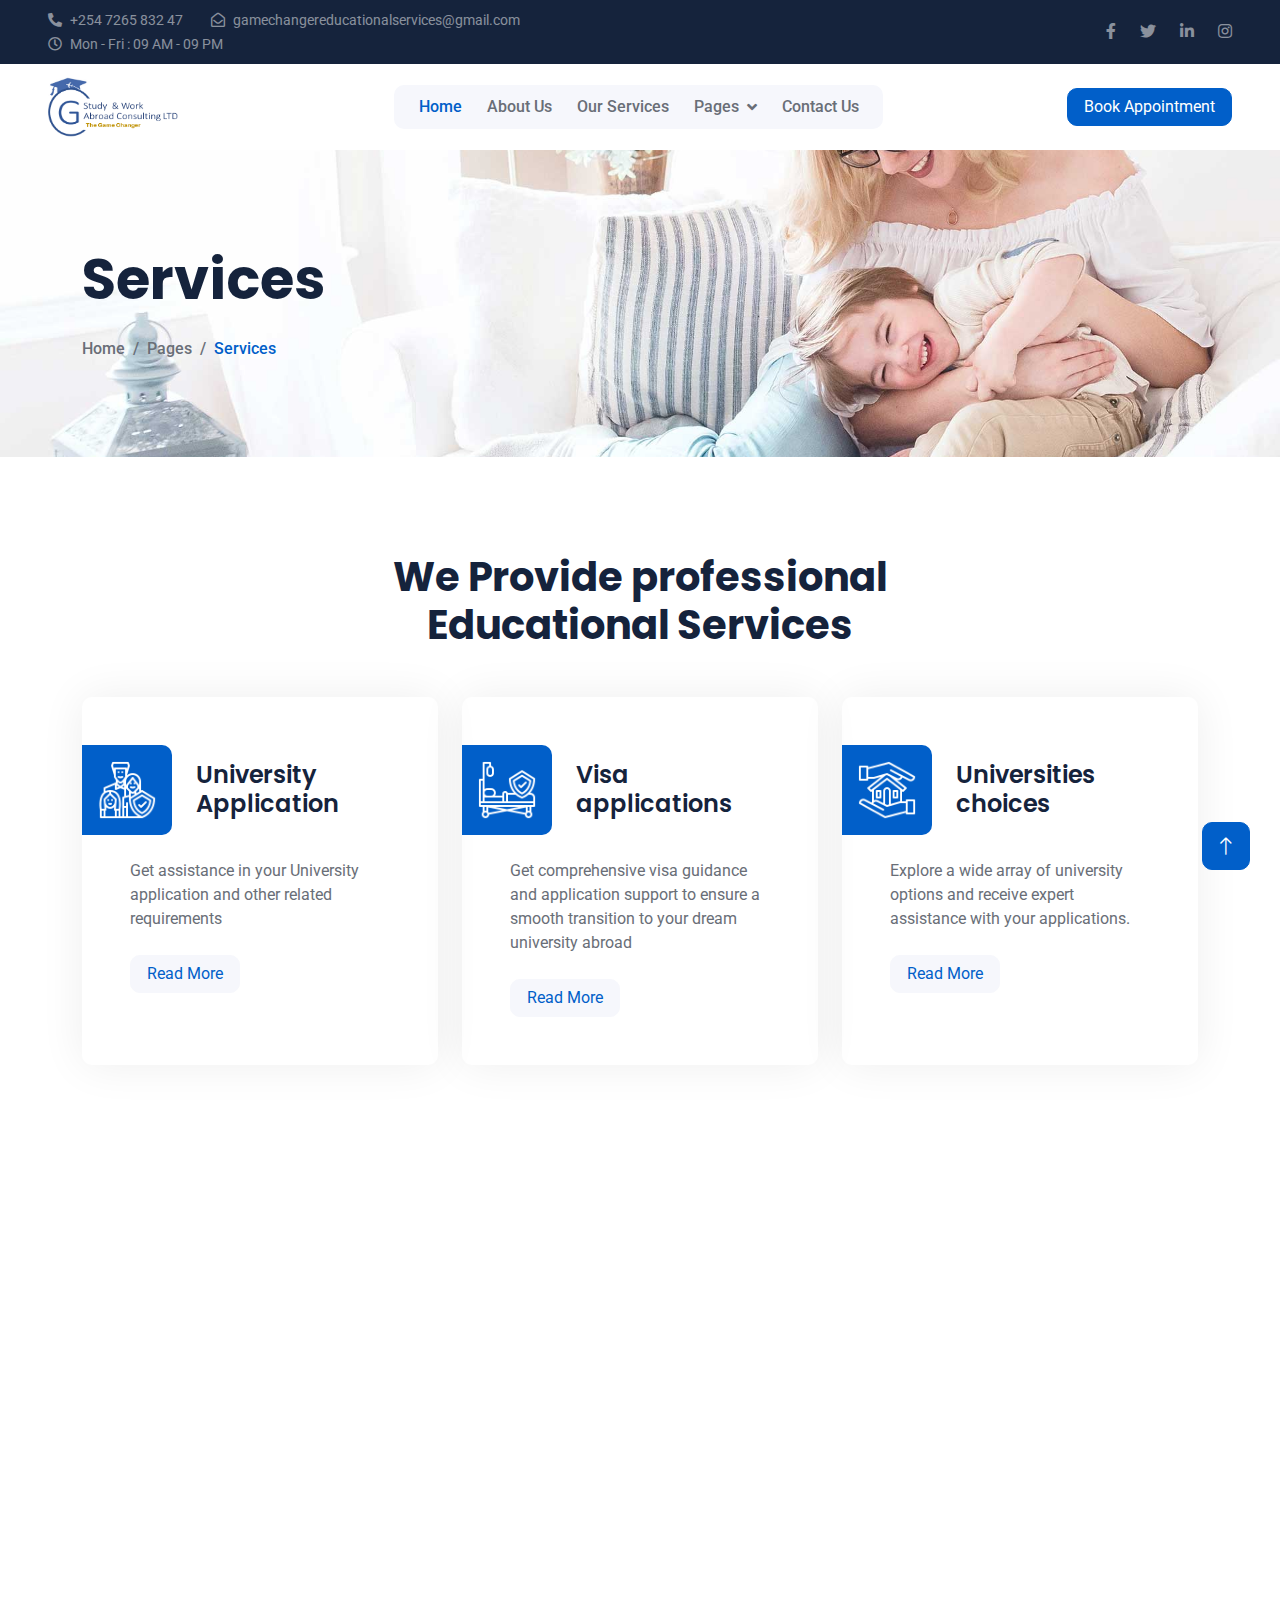
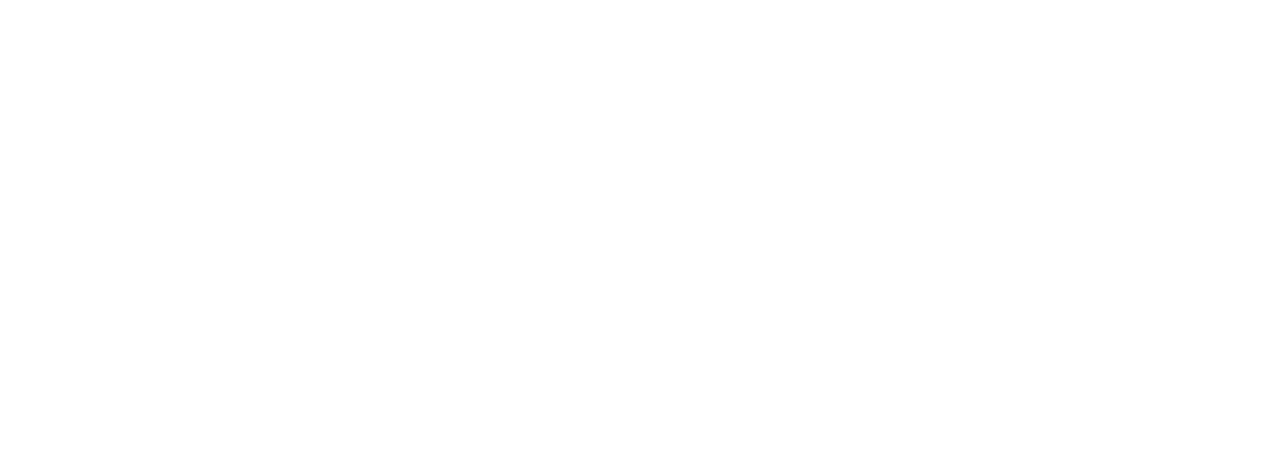
<file: service.html>
<!DOCTYPE html>
<html lang="en">

<head>
    <meta charset="utf-8">
    <title>GC Study & Work Abroad Consulting Limited - Study and Work Abroad</title>
    <meta content="width=device-width, initial-scale=1.0" name="viewport">
    <meta content="" name="keywords">
    <meta content="" name="description">

    <!-- Favicon -->
    <link href="img/favicon.ico" rel="icon">

    <!-- Google Web Fonts -->
    <link rel="preconnect" href="https://fonts.googleapis.com">
    <link rel="preconnect" href="https://fonts.gstatic.com" crossorigin>
    <link href="https://fonts.googleapis.com/css2?family=Roboto:wght@400;500&family=Poppins:wght@600;700&display=swap" rel="stylesheet"> 

    <!-- Icon Font Stylesheet -->
    <link href="https://cdnjs.cloudflare.com/ajax/libs/font-awesome/5.10.0/css/all.min.css" rel="stylesheet">
    <link href="https://cdn.jsdelivr.net/npm/bootstrap-icons@1.4.1/font/bootstrap-icons.css" rel="stylesheet">

    <!-- Libraries Stylesheet -->
    <!-- <link href="lib/animate/animate.min.css" rel="stylesheet"> -->
    <link href="lib/owlcarousel/assets/owl.carousel.min.css" rel="stylesheet">

    <!-- Customized Bootstrap Stylesheet -->
    <link href="css/bootstrap.min.css" rel="stylesheet">

    <!-- Template Stylesheet -->
    <link href="css/style.css" rel="stylesheet">
</head>

<body>
    <!-- Spinner Start -->
    <div id="spinner" class="show bg-white position-fixed translate-middle w-100 vh-100 top-50 start-50 d-flex align-items-center justify-content-center">
        <div class="spinner-grow text-primary" role="status"></div>
    </div>
    <!-- Spinner End -->


  <!-- Topbar Start -->
  <div class="container-fluid bg-dark text-white-50 py-2 px-0 d-none d-lg-block">
    <div class="row gx-0 align-items-center">
        <div class="col-lg-7 px-5 text-start">
            <div class="h-100 d-inline-flex align-items-center me-4">
                <small class="fa fa-phone-alt me-2"></small>
                <small>+254 7265 832 47</small>
            </div>
            <div class="h-100 d-inline-flex align-items-center me-4">
                <small class="far fa-envelope-open me-2"></small>
                <small>gamechangereducationalservices@gmail.com</small>
            </div>
            <div class="h-100 d-inline-flex align-items-center me-4">
                <small class="far fa-clock me-2"></small>
                <small>Mon - Fri : 09 AM - 09 PM</small>
            </div>
        </div>
        <div class="col-lg-5 px-5 text-end">
            <div class="h-100 d-inline-flex align-items-center">
                <a class="text-white-50 ms-4" href=""><i class="fab fa-facebook-f"></i></a>
                <a class="text-white-50 ms-4" href=""><i class="fab fa-twitter"></i></a>
                <a class="text-white-50 ms-4" href=""><i class="fab fa-linkedin-in"></i></a>
                <a class="text-white-50 ms-4" href=""><i class="fab fa-instagram"></i></a>
            </div>
        </div>
    </div>
</div>
<!-- Topbar End -->


      <!-- Navbar Start -->
      <nav class="navbar navbar-expand-lg bg-white navbar-light sticky-top px-4 px-lg-5">
        <a href="index.html" class="navbar-brand d-flex align-items-center">
            <img class="img-fluid me-3" src="img/icon/log-1.png" width="130"  alt="">
        </a>
        <button type="button" class="navbar-toggler" data-bs-toggle="collapse" data-bs-target="#navbarCollapse">
            <span class="navbar-toggler-icon"></span>
        </button>
        <div class="collapse navbar-collapse" id="navbarCollapse">
            <div class="navbar-nav mx-auto bg-light rounded pe-4 py-3 py-lg-0">
                <a href="index.html" class="nav-item nav-link active">Home</a>
                <a href="about.html" class="nav-item nav-link">About Us</a>
                <a href="service.html" class="nav-item nav-link">Our Services</a>
                <div class="nav-item dropdown">
                    <a href="#" class="nav-link dropdown-toggle" data-bs-toggle="dropdown">Pages</a>
                    <div class="dropdown-menu bg-light border-0 m-0">
                        <!-- <a href="feature.html" class="dropdown-item">Features</a> -->
                        <a href="https://www.ets.org/toefl.html" class="dropdown-item">TOEFL Training</a>
                        <a href="https://www.ets.org/toefl.html" class="dropdown-item">ELTS Training</a>
                        <!-- <a href="testimonial.html" class="dropdown-item">Testimonial</a>
                        <a href="404.html" class="dropdown-item">404 Page</a> -->
                    </div>
                </div>
                <a href="contact.html" class="nav-item nav-link">Contact Us</a>
            </div>
        </div>
        <a href="" class="btn btn-primary px-3 d-none d-lg-block">Book Appointment</a>
    </nav>
    <!-- Navbar End -->


    <!-- Page Header Start -->
    <div class="container-fluid page-header py-5 mb-5 wow fadeIn" data-wow-delay="0.1s">
        <div class="container py-5">
            <h1 class="display-4 animated slideInDown mb-4">Services</h1>
            <nav aria-label="breadcrumb animated slideInDown">
                <ol class="breadcrumb mb-0">
                    <li class="breadcrumb-item"><a href="#">Home</a></li>
                    <li class="breadcrumb-item"><a href="#">Pages</a></li>
                    <li class="breadcrumb-item active" aria-current="page">Services</li>
                </ol>
            </nav>
        </div>
    </div>
    <!-- Page Header End -->


<!-- Service Start -->
<div class="container-xxl py-5">
    <div class="container">
        <div class="text-center mx-auto" style="max-width: 500px;">
            <h1 class="display-6 mb-5">We Provide professional Educational Services</h1>
        </div>
        <div class="row g-4 justify-content-center">
            <div class="col-lg-4 col-md-6 wow fadeInUp" data-wow-delay="0.1s">
                <div class="service-item rounded h-100 p-5">
                    <div class="d-flex align-items-center ms-n5 mb-4">
                        <div class="service-icon flex-shrink-0 bg-primary rounded-end me-4">
                            <img class="img-fluid" src="img/icon/icon-10-light.png" alt="">
                        </div>
                        <h4 class="mb-0">University Application</h4>
                    </div>
                    <p class="mb-4">Get assistance in your University application and other related  requirements</p>
                    <a class="btn btn-light px-3" href="">Read More</a>
                </div>
            </div>
            <div class="col-lg-4 col-md-6 wow fadeInUp" data-wow-delay="0.3s">
                <div class="service-item rounded h-100 p-5">
                    <div class="d-flex align-items-center ms-n5 mb-4">
                        <div class="service-icon flex-shrink-0 bg-primary rounded-end me-4">
                            <img class="img-fluid" src="img/icon/icon-01-light.png" alt="">
                        </div>
                        <h4 class="mb-0">Visa applications</h4>
                    </div>
                    <p class="mb-4">Get comprehensive visa guidance and application support to ensure a smooth transition to your dream university abroad </p>
                    <a class="btn btn-light px-3" href="">Read More</a>
                </div>
            </div>
            <div class="col-lg-4 col-md-6 wow fadeInUp" data-wow-delay="0.5s">
                <div class="service-item rounded h-100 p-5">
                    <div class="d-flex align-items-center ms-n5 mb-4">
                        <div class="service-icon flex-shrink-0 bg-primary rounded-end me-4">
                            <img class="img-fluid" src="img/icon/icon-05-light.png" alt="">
                        </div>
                        <h4 class="mb-0">Universities choices</h4>
                    </div>
                    <p class="mb-4">Explore a wide array of university options and receive expert assistance with your applications. </p>
                    <a class="btn btn-light px-3" href="">Read More</a>
                </div>
            </div>
            <div class="col-lg-4 col-md-6 wow fadeInUp" data-wow-delay="0.1s">
                <div class="service-item rounded h-100 p-5">
                    <div class="d-flex align-items-center ms-n5 mb-4">
                        <div class="service-icon flex-shrink-0 bg-primary rounded-end me-4">
                            <img class="img-fluid" src="img/icon/icon-08-light.png" alt="">
                        </div>
                        <h4 class="mb-0">Career guidance</h4>
                    </div>
                    <p class="mb-4">Looking to work abroad? we have you covered, contact us today for more information.</p>
                    <a class="btn btn-light px-3" href="">Read More</a>
                </div>
            </div>
            <div class="col-lg-4 col-md-6 wow fadeInUp" data-wow-delay="0.3s">
                <div class="service-item rounded h-100 p-5">
                    <div class="d-flex align-items-center ms-n5 mb-4">
                        <div class="service-icon flex-shrink-0 bg-primary rounded-end me-4">
                            <img class="img-fluid" src="img/icon/icon-07-light.png" alt="">
                        </div>
                        <h4 class="mb-0">Visa guidance</h4>
                    </div>
                    <p class="mb-4"> Alongside Visa Application we also offer visa guidance, to ensure smooth travel abroad</p>
                    <a class="btn btn-light px-3" href="">Read More</a>
                </div>
            </div>
            <div class="col-lg-4 col-md-6 wow fadeInUp" data-wow-delay="0.5s">
                <div class="service-item rounded h-100 p-5">
                    <div class="d-flex align-items-center ms-n5 mb-4">
                        <div class="service-icon flex-shrink-0 bg-primary rounded-end me-4">
                            <img class="img-fluid" src="img/icon/icon-06-light.png" alt="">
                        </div>
                        <h4 class="mb-0">Consultation</h4>
                    </div>
                    <p class="mb-4"> Want to learn more about studying and working abroad? Reach out today for any inquery.</p>
                    <a class="btn btn-light px-3" href="">Read More</a>
                </div>
            </div>
        </div>
    </div>
</div>
<!-- Service End -->
        

    <!-- Footer Start -->
    <div class="container-fluid bg-dark footer mt-5 pt-5 wow fadeIn" data-wow-delay="0.1s">
        <div class="container py-5">
            <div class="row g-5">
                <div class="col-lg-3 col-md-6">
                    <h1 class="text-white mb-4">The Game Changer</h1>
                    <p>Stay connected with us on social media for the latest updates, tips, and success stories.</p>
                    <div class="d-flex pt-2">
                        <a class="btn btn-square me-1" href=""><i class="fab fa-twitter"></i></a>
                        <a class="btn btn-square me-1" href=""><i class="fab fa-facebook-f"></i></a>
                        <a class="btn btn-square me-1" href=""><i class="fab fa-youtube"></i></a>
                        <a class="btn btn-square me-1" href=""><i class="fab fa-linkedin-in"></i></a>
                        <a class="btn btn-square me-0" href=""><i class="fab fa-whatsapp"></i></a>

                    </div>
                </div>
                <div class="col-lg-3 col-md-6">
                    <h5 class="text-light mb-4">Address</h5>
                    <p><i class="fa fa-map-marker-alt me-3"></i>87313-80100, Mji wa Kale, Nyerere Rd, Mombasa</p>
                    <p><i class="fa fa-phone-alt me-3"></i>+254 7265 832 47</p>
                    <p><i class="fa fa-envelope me-3"></i>gamechangereducation
                        services@outlook.com</p>
                </div>
                <div class="col-lg-3 col-md-6">
                    <h5 class="text-light mb-4">Study In</h5>
                    <ul class="row list-unstyled  d-flex">
                        <li class="text-light">Poland, Germany</li>
                        <li class="text-light">USA, New ZeaLand</li>
                        <li class="text-light">Canada, United Kingdom</li>   
                        <li class="text-light">Belgium, Hungary</li>
                        <li class="text-light">Czech Republic, Sweden</li>
                        <li class="text-light">Lithuania, Denmark</li>
                        <li class="text-light">Estonia, Finland</li>
                        <li class="text-light">France, Russia</li>
                        <li class="text-light">Australia, Norway</li>
                        <li class="text-light">Portugal, Italy</li>
                    </ul>

                </div>
                <div class="col-lg-3 col-md-6">
                    <h5 class="text-light mb-4">Newsletter</h5>
                    <p>Stay informed with the latest study abroad opportunities, application tips, and university updates.</p>
                    <div class="position-relative mx-auto" style="max-width: 400px;">
                        <input class="form-control bg-transparent w-100 py-3 ps-4 pe-5" type="text" placeholder="Your email">
                        <button type="button" class="btn btn-secondary py-2 position-absolute top-0 end-0 mt-2 me-2">SignUp</button>
                    </div>
                </div>
            </div>
        </div>
        <div class="container-fluid copyright">
            <div class="container">
                <div class="row">
                    <div class="col-md-6 text-center text-md-start mb-3 mb-md-0">
                        &copy; <a href="#">GC Study and Work Abroad</a>, All Right Reserved.
                    </div>
                    <div class="col-md-6 text-center text-md-end">
                        <!--/*** This template is free as long as you keep the footer author’s credit link/attribution link/backlink. If you'd like to use the template without the footer author’s credit link/attribution link/backlink, you can purchase the Credit Removal License from "https://htmlcodex.com/credit-removal". Thank you for your support. ***/-->
                        Designed By <a href="#">Hope Developers</a>
                    </div>
                </div>
            </div>
        </div>
    </div>
    <!-- Footer End -->




    <!-- Back to Top -->
    <a href="#" class="btn btn-lg btn-primary btn-lg-square back-to-top"><i class="bi bi-arrow-up"></i></a>


    <!-- JavaScript Libraries -->
    <script src="https://code.jquery.com/jquery-3.4.1.min.js"></script>
    <script src="https://cdn.jsdelivr.net/npm/bootstrap@5.0.0/dist/js/bootstrap.bundle.min.js"></script>
    <script src="lib/wow/wow.min.js"></script>
    <script src="lib/easing/easing.min.js"></script>
    <script src="lib/waypoints/waypoints.min.js"></script>
    <script src="lib/owlcarousel/owl.carousel.min.js"></script>
    <script src="lib/counterup/counterup.min.js"></script>

    <!-- Template Javascript -->
    <script src="js/main.js"></script>
</body>

</html>
</file>
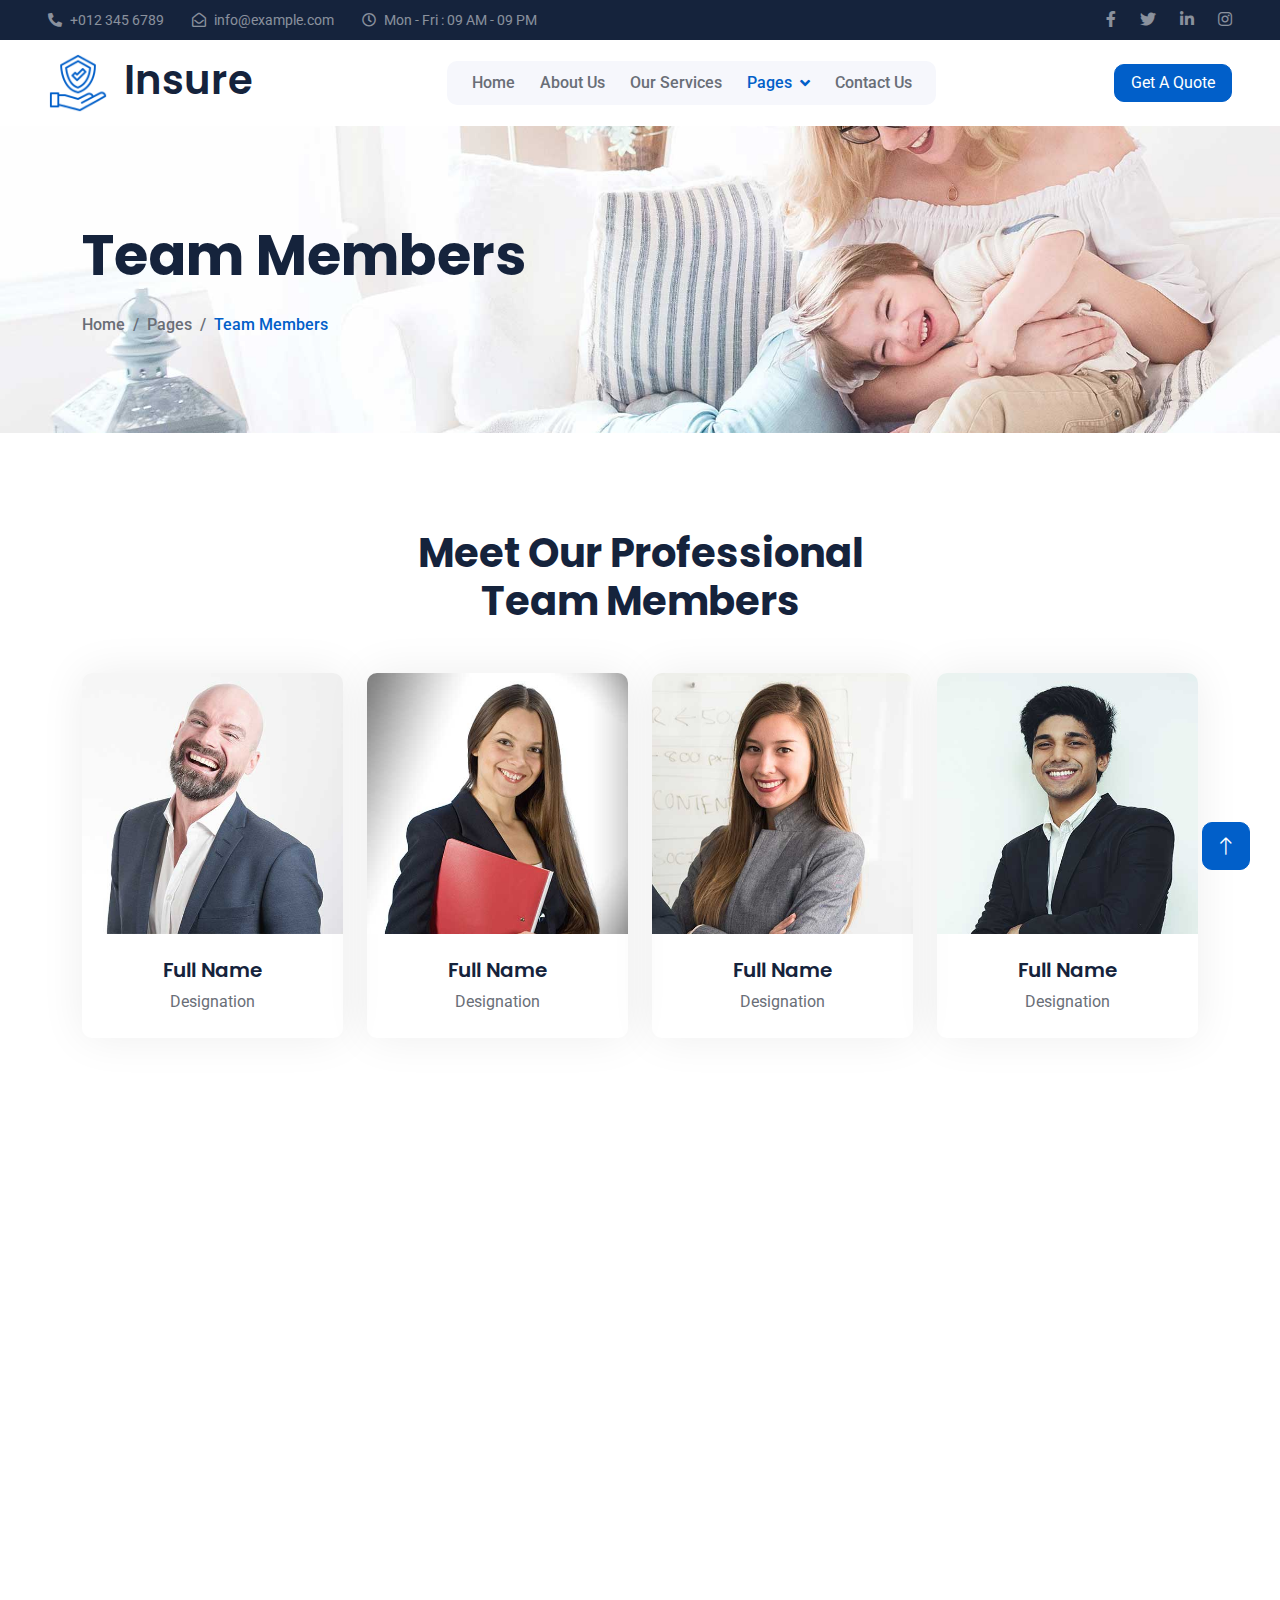
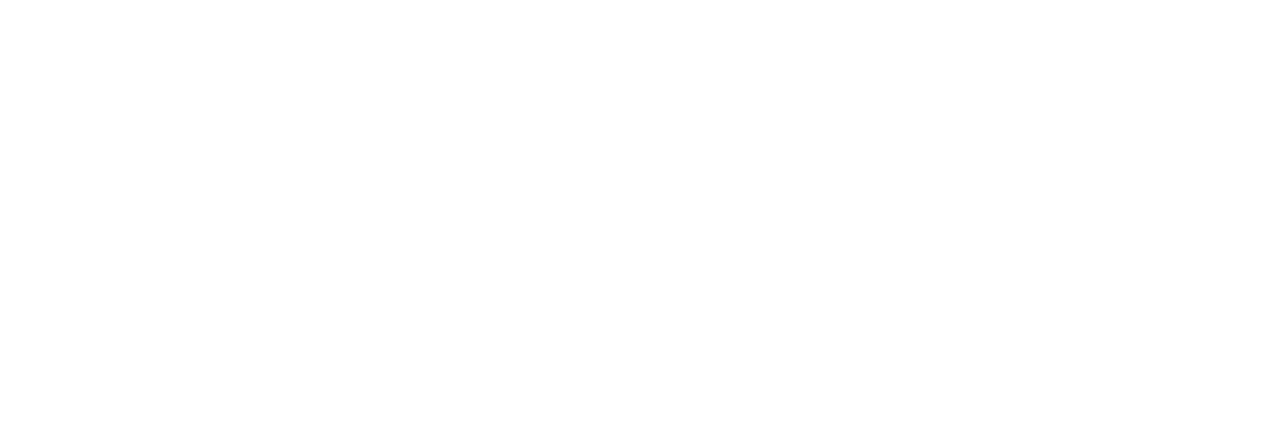
<file: team.html>
<!DOCTYPE html>
<html lang="en">

<head>
    <meta charset="utf-8">
    <title>Insure - Insurance HTML Template</title>
    <meta content="width=device-width, initial-scale=1.0" name="viewport">
    <meta content="" name="keywords">
    <meta content="" name="description">

    <!-- Favicon -->
    <link href="img/favicon.ico" rel="icon">

    <!-- Google Web Fonts -->
    <link rel="preconnect" href="https://fonts.googleapis.com">
    <link rel="preconnect" href="https://fonts.gstatic.com" crossorigin>
    <link href="https://fonts.googleapis.com/css2?family=Roboto:wght@400;500&family=Poppins:wght@600;700&display=swap" rel="stylesheet"> 

    <!-- Icon Font Stylesheet -->
    <link href="https://cdnjs.cloudflare.com/ajax/libs/font-awesome/5.10.0/css/all.min.css" rel="stylesheet">
    <link href="https://cdn.jsdelivr.net/npm/bootstrap-icons@1.4.1/font/bootstrap-icons.css" rel="stylesheet">

    <!-- Libraries Stylesheet -->
    <!-- <link href="lib/animate/animate.min.css" rel="stylesheet"> -->
    <link href="lib/owlcarousel/assets/owl.carousel.min.css" rel="stylesheet">

    <!-- Customized Bootstrap Stylesheet -->
    <link href="css/bootstrap.min.css" rel="stylesheet">

    <!-- Template Stylesheet -->
    <link href="css/style.css" rel="stylesheet">
</head>

<body>
    <!-- Spinner Start -->
    <div id="spinner" class="show bg-white position-fixed translate-middle w-100 vh-100 top-50 start-50 d-flex align-items-center justify-content-center">
        <div class="spinner-grow text-primary" role="status"></div>
    </div>
    <!-- Spinner End -->


    <!-- Topbar Start -->
    <div class="container-fluid bg-dark text-white-50 py-2 px-0 d-none d-lg-block">
        <div class="row gx-0 align-items-center">
            <div class="col-lg-7 px-5 text-start">
                <div class="h-100 d-inline-flex align-items-center me-4">
                    <small class="fa fa-phone-alt me-2"></small>
                    <small>+012 345 6789</small>
                </div>
                <div class="h-100 d-inline-flex align-items-center me-4">
                    <small class="far fa-envelope-open me-2"></small>
                    <small>info@example.com</small>
                </div>
                <div class="h-100 d-inline-flex align-items-center me-4">
                    <small class="far fa-clock me-2"></small>
                    <small>Mon - Fri : 09 AM - 09 PM</small>
                </div>
            </div>
            <div class="col-lg-5 px-5 text-end">
                <div class="h-100 d-inline-flex align-items-center">
                    <a class="text-white-50 ms-4" href=""><i class="fab fa-facebook-f"></i></a>
                    <a class="text-white-50 ms-4" href=""><i class="fab fa-twitter"></i></a>
                    <a class="text-white-50 ms-4" href=""><i class="fab fa-linkedin-in"></i></a>
                    <a class="text-white-50 ms-4" href=""><i class="fab fa-instagram"></i></a>
                </div>
            </div>
        </div>
    </div>
    <!-- Topbar End -->


    <!-- Navbar Start -->
    <nav class="navbar navbar-expand-lg bg-white navbar-light sticky-top px-4 px-lg-5">
        <a href="index.html" class="navbar-brand d-flex align-items-center">
            <h1 class="m-0"><img class="img-fluid me-3" src="img/icon/icon-02-primary.png" alt="">Insure</h1>
        </a>
        <button type="button" class="navbar-toggler" data-bs-toggle="collapse" data-bs-target="#navbarCollapse">
            <span class="navbar-toggler-icon"></span>
        </button>
        <div class="collapse navbar-collapse" id="navbarCollapse">
            <div class="navbar-nav mx-auto bg-light rounded pe-4 py-3 py-lg-0">
                <a href="index.html" class="nav-item nav-link">Home</a>
                <a href="about.html" class="nav-item nav-link">About Us</a>
                <a href="service.html" class="nav-item nav-link">Our Services</a>
                <div class="nav-item dropdown">
                    <a href="#" class="nav-link dropdown-toggle active" data-bs-toggle="dropdown">Pages</a>
                    <div class="dropdown-menu bg-light border-0 m-0">
                        <a href="feature.html" class="dropdown-item">Features</a>
                        <a href="appointment.html" class="dropdown-item">Appointment</a>
                        <a href="team.html" class="dropdown-item active">Team Members</a>
                        <a href="testimonial.html" class="dropdown-item">Testimonial</a>
                        <a href="404.html" class="dropdown-item">404 Page</a>
                    </div>
                </div>
                <a href="contact.html" class="nav-item nav-link">Contact Us</a>
            </div>
        </div>
        <a href="" class="btn btn-primary px-3 d-none d-lg-block">Get A Quote</a>
    </nav>
    <!-- Navbar End -->


    <!-- Page Header Start -->
    <div class="container-fluid page-header py-5 mb-5 wow fadeIn" data-wow-delay="0.1s">
        <div class="container py-5">
            <h1 class="display-4 animated slideInDown mb-4">Team Members</h1>
            <nav aria-label="breadcrumb animated slideInDown">
                <ol class="breadcrumb mb-0">
                    <li class="breadcrumb-item"><a href="#">Home</a></li>
                    <li class="breadcrumb-item"><a href="#">Pages</a></li>
                    <li class="breadcrumb-item active" aria-current="page">Team Members</li>
                </ol>
            </nav>
        </div>
    </div>
    <!-- Page Header End -->


    <!-- Team Start -->
    <div class="container-xxl py-5">
        <div class="container">
            <div class="text-center mx-auto" style="max-width: 500px;">
                <h1 class="display-6 mb-5">Meet Our Professional Team Members</h1>
            </div>
            <div class="row g-4">
                <div class="col-lg-3 col-md-6 wow fadeInUp" data-wow-delay="0.1s">
                    <div class="team-item rounded">
                        <img class="img-fluid" src="img/team-1.jpg" alt="">
                        <div class="text-center p-4">
                            <h5>Full Name</h5>
                            <span>Designation</span>
                        </div>
                        <div class="team-text text-center bg-white p-4">
                            <h5>Full Name</h5>
                            <p>Designation</p>
                            <div class="d-flex justify-content-center">
                                <a class="btn btn-square btn-light m-1" href=""><i class="fab fa-twitter"></i></a>
                                <a class="btn btn-square btn-light m-1" href=""><i class="fab fa-facebook-f"></i></a>
                                <a class="btn btn-square btn-light m-1" href=""><i class="fab fa-youtube"></i></a>
                                <a class="btn btn-square btn-light m-1" href=""><i class="fab fa-linkedin-in"></i></a>
                            </div>
                        </div>
                    </div>
                </div>
                <div class="col-lg-3 col-md-6 wow fadeInUp" data-wow-delay="0.3s">
                    <div class="team-item rounded">
                        <img class="img-fluid" src="img/team-2.jpg" alt="">
                        <div class="text-center p-4">
                            <h5>Full Name</h5>
                            <span>Designation</span>
                        </div>
                        <div class="team-text text-center bg-white p-4">
                            <h5>Full Name</h5>
                            <p>Designation</p>
                            <div class="d-flex justify-content-center">
                                <a class="btn btn-square btn-light m-1" href=""><i class="fab fa-twitter"></i></a>
                                <a class="btn btn-square btn-light m-1" href=""><i class="fab fa-facebook-f"></i></a>
                                <a class="btn btn-square btn-light m-1" href=""><i class="fab fa-youtube"></i></a>
                                <a class="btn btn-square btn-light m-1" href=""><i class="fab fa-linkedin-in"></i></a>
                            </div>
                        </div>
                    </div>
                </div>
                <div class="col-lg-3 col-md-6 wow fadeInUp" data-wow-delay="0.5s">
                    <div class="team-item rounded">
                        <img class="img-fluid" src="img/team-3.jpg" alt="">
                        <div class="text-center p-4">
                            <h5>Full Name</h5>
                            <span>Designation</span>
                        </div>
                        <div class="team-text text-center bg-white p-4">
                            <h5>Full Name</h5>
                            <p>Designation</p>
                            <div class="d-flex justify-content-center">
                                <a class="btn btn-square btn-light m-1" href=""><i class="fab fa-twitter"></i></a>
                                <a class="btn btn-square btn-light m-1" href=""><i class="fab fa-facebook-f"></i></a>
                                <a class="btn btn-square btn-light m-1" href=""><i class="fab fa-youtube"></i></a>
                                <a class="btn btn-square btn-light m-1" href=""><i class="fab fa-linkedin-in"></i></a>
                            </div>
                        </div>
                    </div>
                </div>
                <div class="col-lg-3 col-md-6 wow fadeInUp" data-wow-delay="0.7s">
                    <div class="team-item rounded">
                        <img class="img-fluid" src="img/team-4.jpg" alt="">
                        <div class="text-center p-4">
                            <h5>Full Name</h5>
                            <span>Designation</span>
                        </div>
                        <div class="team-text text-center bg-white p-4">
                            <h5>Full Name</h5>
                            <p>Designation</p>
                            <div class="d-flex justify-content-center">
                                <a class="btn btn-square btn-light m-1" href=""><i class="fab fa-twitter"></i></a>
                                <a class="btn btn-square btn-light m-1" href=""><i class="fab fa-facebook-f"></i></a>
                                <a class="btn btn-square btn-light m-1" href=""><i class="fab fa-youtube"></i></a>
                                <a class="btn btn-square btn-light m-1" href=""><i class="fab fa-linkedin-in"></i></a>
                            </div>
                        </div>
                    </div>
                </div>
                <div class="col-lg-3 col-md-6 wow fadeInUp" data-wow-delay="0.1s">
                    <div class="team-item rounded">
                        <img class="img-fluid" src="img/team-2.jpg" alt="">
                        <div class="text-center p-4">
                            <h5>Full Name</h5>
                            <span>Designation</span>
                        </div>
                        <div class="team-text text-center bg-white p-4">
                            <h5>Full Name</h5>
                            <p>Designation</p>
                            <div class="d-flex justify-content-center">
                                <a class="btn btn-square btn-light m-1" href=""><i class="fab fa-twitter"></i></a>
                                <a class="btn btn-square btn-light m-1" href=""><i class="fab fa-facebook-f"></i></a>
                                <a class="btn btn-square btn-light m-1" href=""><i class="fab fa-youtube"></i></a>
                                <a class="btn btn-square btn-light m-1" href=""><i class="fab fa-linkedin-in"></i></a>
                            </div>
                        </div>
                    </div>
                </div>
                <div class="col-lg-3 col-md-6 wow fadeInUp" data-wow-delay="0.3s">
                    <div class="team-item rounded">
                        <img class="img-fluid" src="img/team-3.jpg" alt="">
                        <div class="text-center p-4">
                            <h5>Full Name</h5>
                            <span>Designation</span>
                        </div>
                        <div class="team-text text-center bg-white p-4">
                            <h5>Full Name</h5>
                            <p>Designation</p>
                            <div class="d-flex justify-content-center">
                                <a class="btn btn-square btn-light m-1" href=""><i class="fab fa-twitter"></i></a>
                                <a class="btn btn-square btn-light m-1" href=""><i class="fab fa-facebook-f"></i></a>
                                <a class="btn btn-square btn-light m-1" href=""><i class="fab fa-youtube"></i></a>
                                <a class="btn btn-square btn-light m-1" href=""><i class="fab fa-linkedin-in"></i></a>
                            </div>
                        </div>
                    </div>
                </div>
                <div class="col-lg-3 col-md-6 wow fadeInUp" data-wow-delay="0.5s">
                    <div class="team-item rounded">
                        <img class="img-fluid" src="img/team-4.jpg" alt="">
                        <div class="text-center p-4">
                            <h5>Full Name</h5>
                            <span>Designation</span>
                        </div>
                        <div class="team-text text-center bg-white p-4">
                            <h5>Full Name</h5>
                            <p>Designation</p>
                            <div class="d-flex justify-content-center">
                                <a class="btn btn-square btn-light m-1" href=""><i class="fab fa-twitter"></i></a>
                                <a class="btn btn-square btn-light m-1" href=""><i class="fab fa-facebook-f"></i></a>
                                <a class="btn btn-square btn-light m-1" href=""><i class="fab fa-youtube"></i></a>
                                <a class="btn btn-square btn-light m-1" href=""><i class="fab fa-linkedin-in"></i></a>
                            </div>
                        </div>
                    </div>
                </div>
                <div class="col-lg-3 col-md-6 wow fadeInUp" data-wow-delay="0.7s">
                    <div class="team-item rounded">
                        <img class="img-fluid" src="img/team-1.jpg" alt="">
                        <div class="text-center p-4">
                            <h5>Full Name</h5>
                            <span>Designation</span>
                        </div>
                        <div class="team-text text-center bg-white p-4">
                            <h5>Full Name</h5>
                            <p>Designation</p>
                            <div class="d-flex justify-content-center">
                                <a class="btn btn-square btn-light m-1" href=""><i class="fab fa-twitter"></i></a>
                                <a class="btn btn-square btn-light m-1" href=""><i class="fab fa-facebook-f"></i></a>
                                <a class="btn btn-square btn-light m-1" href=""><i class="fab fa-youtube"></i></a>
                                <a class="btn btn-square btn-light m-1" href=""><i class="fab fa-linkedin-in"></i></a>
                            </div>
                        </div>
                    </div>
                </div>
            </div>
        </div>
    </div>
    <!-- Team End -->


    <!-- Footer Start -->
    <div class="container-fluid bg-dark footer mt-5 pt-5 wow fadeIn" data-wow-delay="0.1s">
        <div class="container py-5">
            <div class="row g-5">
                <div class="col-lg-3 col-md-6">
                    <h1 class="text-white mb-4">The Game Changer</h1>
                    <p>Stay connected with us on social media for the latest updates, tips, and success stories.</p>
                    <div class="d-flex pt-2">
                        <a class="btn btn-square me-1" href=""><i class="fab fa-twitter"></i></a>
                        <a class="btn btn-square me-1" href=""><i class="fab fa-facebook-f"></i></a>
                        <a class="btn btn-square me-1" href=""><i class="fab fa-youtube"></i></a>
                        <a class="btn btn-square me-1" href=""><i class="fab fa-linkedin-in"></i></a>
                        <a class="btn btn-square me-0" href=""><i class="fab fa-whatsapp"></i></a>

                    </div>
                </div>
                <div class="col-lg-3 col-md-6">
                    <h5 class="text-light mb-4">Address</h5>
                    <p><i class="fa fa-map-marker-alt me-3"></i>87313-80100, Mji wa Kale, Nyerere Rd, Mombasa</p>
                    <p><i class="fa fa-phone-alt me-3"></i>+254 7265 832 47</p>
                    <p><i class="fa fa-envelope me-3"></i>gamechangereducation
                        services@outlook.com</p>
                </div>
                <div class="col-lg-3 col-md-6">
                    <h5 class="text-light mb-4">Study In</h5>
                    <ul class="row list-unstyled  d-flex">
                        <li class="text-light">Poland, Germany</li>
                        <li class="text-light">USA, New ZeaLand</li>
                        <li class="text-light">Canada, United Kingdom</li>   
                        <li class="text-light">Belgium, Hungary</li>
                        <li class="text-light">Czech Republic, Sweden</li>
                        <li class="text-light">Lithuania, Denmark</li>
                        <li class="text-light">Estonia, Finland</li>
                        <li class="text-light">France, Russia</li>
                        <li class="text-light">Australia, Norway</li>
                        <li class="text-light">Portugal, Italy</li>
                    </ul>

                </div>
                <div class="col-lg-3 col-md-6">
                    <h5 class="text-light mb-4">Newsletter</h5>
                    <p>Stay informed with the latest study abroad opportunities, application tips, and university updates.</p>
                    <div class="position-relative mx-auto" style="max-width: 400px;">
                        <input class="form-control bg-transparent w-100 py-3 ps-4 pe-5" type="text" placeholder="Your email">
                        <button type="button" class="btn btn-secondary py-2 position-absolute top-0 end-0 mt-2 me-2">SignUp</button>
                    </div>
                </div>
            </div>
        </div>
        <div class="container-fluid copyright">
            <div class="container">
                <div class="row">
                    <div class="col-md-6 text-center text-md-start mb-3 mb-md-0">
                        &copy; <a href="#">GC Study and Work Abroad</a>, All Right Reserved.
                    </div>
                    <div class="col-md-6 text-center text-md-end">
                        <!--/*** This template is free as long as you keep the footer author’s credit link/attribution link/backlink. If you'd like to use the template without the footer author’s credit link/attribution link/backlink, you can purchase the Credit Removal License from "https://htmlcodex.com/credit-removal". Thank you for your support. ***/-->
                        Designed By <a href="#">Hope Developers</a>
                    </div>
                </div>
            </div>
        </div>
    </div>
    <!-- Footer End -->




    <!-- Back to Top -->
    <a href="#" class="btn btn-lg btn-primary btn-lg-square back-to-top"><i class="bi bi-arrow-up"></i></a>


    <!-- JavaScript Libraries -->
    <script src="https://code.jquery.com/jquery-3.4.1.min.js"></script>
    <script src="https://cdn.jsdelivr.net/npm/bootstrap@5.0.0/dist/js/bootstrap.bundle.min.js"></script>
    <script src="lib/wow/wow.min.js"></script>
    <script src="lib/easing/easing.min.js"></script>
    <script src="lib/waypoints/waypoints.min.js"></script>
    <script src="lib/owlcarousel/owl.carousel.min.js"></script>
    <script src="lib/counterup/counterup.min.js"></script>

    <!-- Template Javascript -->
    <script src="js/main.js"></script>
</body>

</html>
</file>
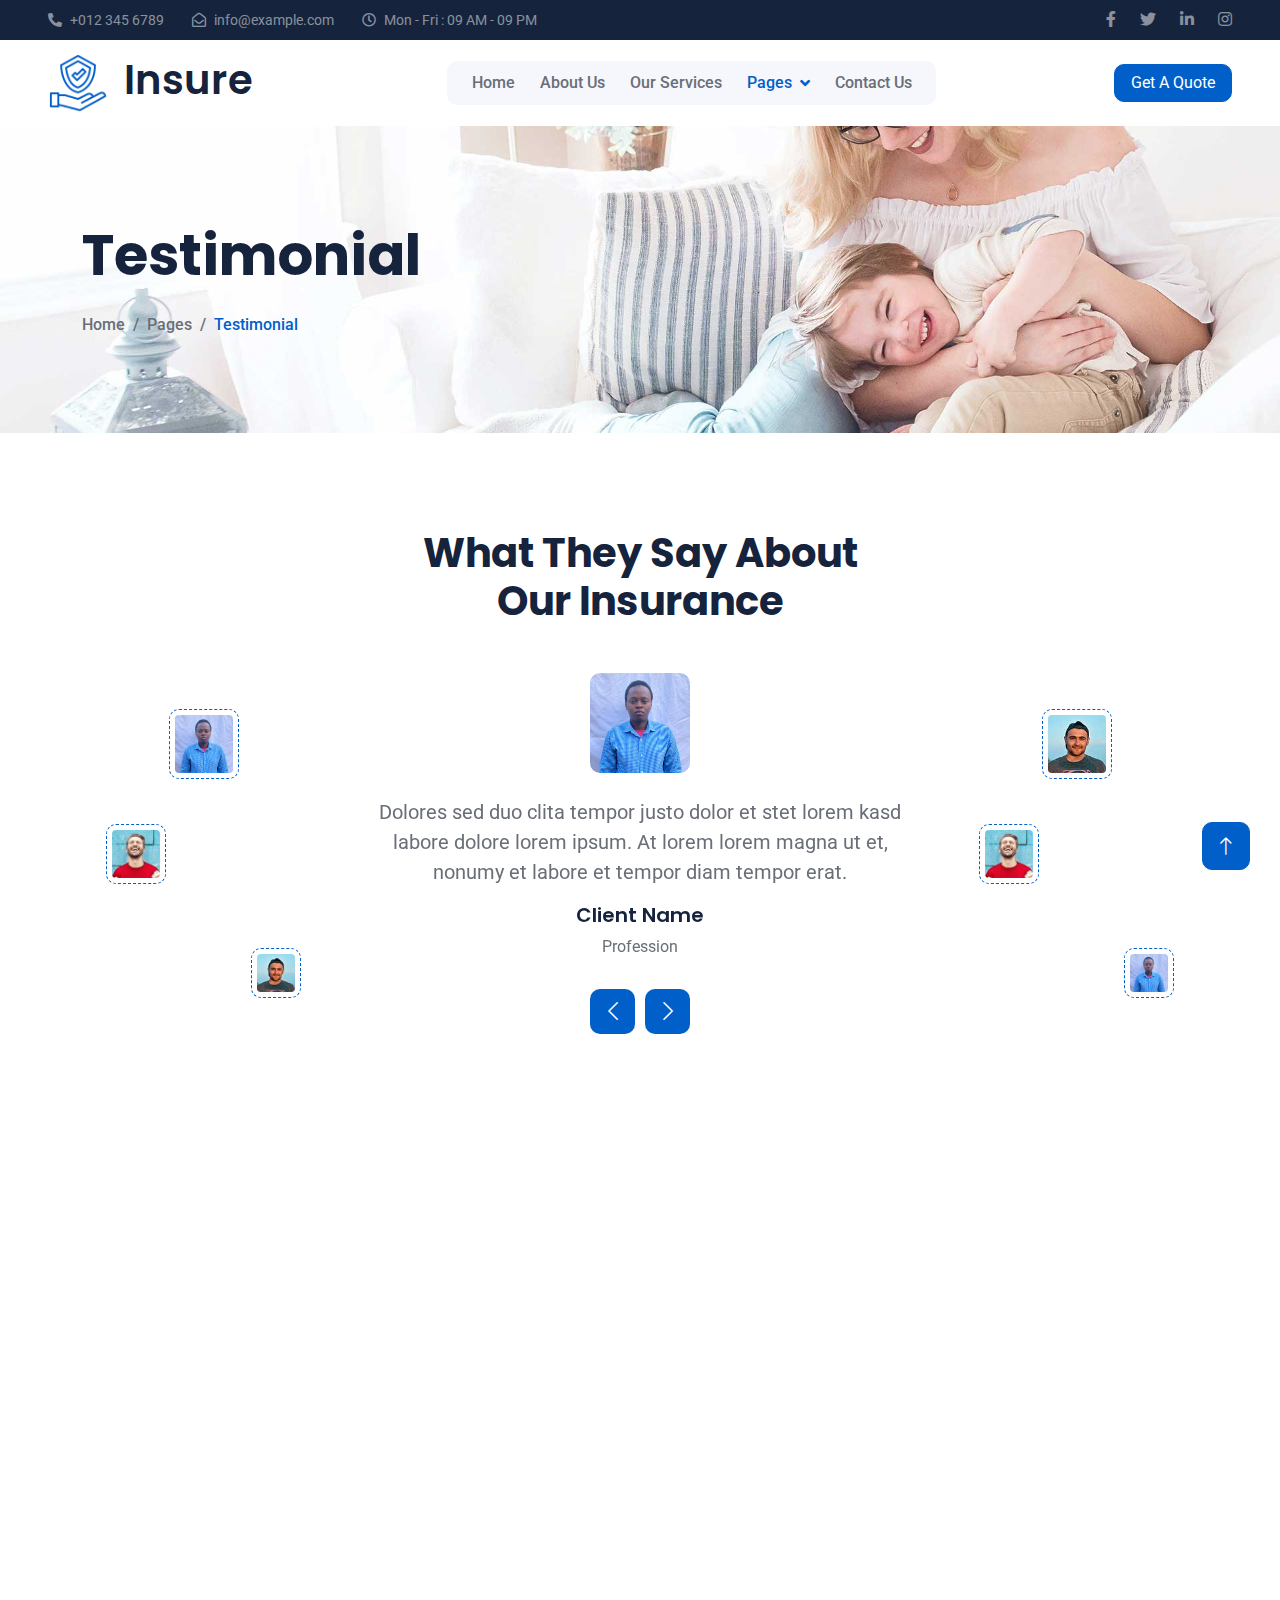
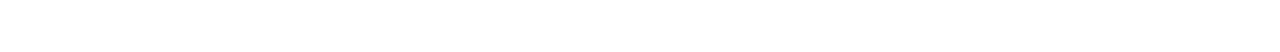
<file: testimonial.html>
<!DOCTYPE html>
<html lang="en">

<head>
    <meta charset="utf-8">
    <title>Insure - Insurance HTML Template</title>
    <meta content="width=device-width, initial-scale=1.0" name="viewport">
    <meta content="" name="keywords">
    <meta content="" name="description">

    <!-- Favicon -->
    <link href="img/favicon.ico" rel="icon">

    <!-- Google Web Fonts -->
    <link rel="preconnect" href="https://fonts.googleapis.com">
    <link rel="preconnect" href="https://fonts.gstatic.com" crossorigin>
    <link href="https://fonts.googleapis.com/css2?family=Roboto:wght@400;500&family=Poppins:wght@600;700&display=swap" rel="stylesheet"> 

    <!-- Icon Font Stylesheet -->
    <link href="https://cdnjs.cloudflare.com/ajax/libs/font-awesome/5.10.0/css/all.min.css" rel="stylesheet">
    <link href="https://cdn.jsdelivr.net/npm/bootstrap-icons@1.4.1/font/bootstrap-icons.css" rel="stylesheet">

    <!-- Libraries Stylesheet -->
    <!-- <link href="lib/animate/animate.min.css" rel="stylesheet"> -->
    <link href="lib/owlcarousel/assets/owl.carousel.min.css" rel="stylesheet">

    <!-- Customized Bootstrap Stylesheet -->
    <link href="css/bootstrap.min.css" rel="stylesheet">

    <!-- Template Stylesheet -->
    <link href="css/style.css" rel="stylesheet">
</head>

<body>
    <!-- Spinner Start -->
    <div id="spinner" class="show bg-white position-fixed translate-middle w-100 vh-100 top-50 start-50 d-flex align-items-center justify-content-center">
        <div class="spinner-grow text-primary" role="status"></div>
    </div>
    <!-- Spinner End -->


    <!-- Topbar Start -->
    <div class="container-fluid bg-dark text-white-50 py-2 px-0 d-none d-lg-block">
        <div class="row gx-0 align-items-center">
            <div class="col-lg-7 px-5 text-start">
                <div class="h-100 d-inline-flex align-items-center me-4">
                    <small class="fa fa-phone-alt me-2"></small>
                    <small>+012 345 6789</small>
                </div>
                <div class="h-100 d-inline-flex align-items-center me-4">
                    <small class="far fa-envelope-open me-2"></small>
                    <small>info@example.com</small>
                </div>
                <div class="h-100 d-inline-flex align-items-center me-4">
                    <small class="far fa-clock me-2"></small>
                    <small>Mon - Fri : 09 AM - 09 PM</small>
                </div>
            </div>
            <div class="col-lg-5 px-5 text-end">
                <div class="h-100 d-inline-flex align-items-center">
                    <a class="text-white-50 ms-4" href=""><i class="fab fa-facebook-f"></i></a>
                    <a class="text-white-50 ms-4" href=""><i class="fab fa-twitter"></i></a>
                    <a class="text-white-50 ms-4" href=""><i class="fab fa-linkedin-in"></i></a>
                    <a class="text-white-50 ms-4" href=""><i class="fab fa-instagram"></i></a>
                </div>
            </div>
        </div>
    </div>
    <!-- Topbar End -->


    <!-- Navbar Start -->
    <nav class="navbar navbar-expand-lg bg-white navbar-light sticky-top px-4 px-lg-5">
        <a href="index.html" class="navbar-brand d-flex align-items-center">
            <h1 class="m-0"><img class="img-fluid me-3" src="img/icon/icon-02-primary.png" alt="">Insure</h1>
        </a>
        <button type="button" class="navbar-toggler" data-bs-toggle="collapse" data-bs-target="#navbarCollapse">
            <span class="navbar-toggler-icon"></span>
        </button>
        <div class="collapse navbar-collapse" id="navbarCollapse">
            <div class="navbar-nav mx-auto bg-light rounded pe-4 py-3 py-lg-0">
                <a href="index.html" class="nav-item nav-link">Home</a>
                <a href="about.html" class="nav-item nav-link">About Us</a>
                <a href="service.html" class="nav-item nav-link">Our Services</a>
                <div class="nav-item dropdown">
                    <a href="#" class="nav-link dropdown-toggle active" data-bs-toggle="dropdown">Pages</a>
                    <div class="dropdown-menu bg-light border-0 m-0">
                        <a href="feature.html" class="dropdown-item">Features</a>
                        <a href="appointment.html" class="dropdown-item">Appointment</a>
                        <a href="team.html" class="dropdown-item">Team Members</a>
                        <a href="testimonial.html" class="dropdown-item active">Testimonial</a>
                        <a href="404.html" class="dropdown-item">404 Page</a>
                    </div>
                </div>
                <a href="contact.html" class="nav-item nav-link">Contact Us</a>
            </div>
        </div>
        <a href="" class="btn btn-primary px-3 d-none d-lg-block">Get A Quote</a>
    </nav>
    <!-- Navbar End -->


    <!-- Page Header Start -->
    <div class="container-fluid page-header py-5 mb-5 wow fadeIn" data-wow-delay="0.1s">
        <div class="container py-5">
            <h1 class="display-4 animated slideInDown mb-4">Testimonial</h1>
            <nav aria-label="breadcrumb animated slideInDown">
                <ol class="breadcrumb mb-0">
                    <li class="breadcrumb-item"><a href="#">Home</a></li>
                    <li class="breadcrumb-item"><a href="#">Pages</a></li>
                    <li class="breadcrumb-item active" aria-current="page">Testimonial</li>
                </ol>
            </nav>
        </div>
    </div>
    <!-- Page Header End -->


    <!-- Testimonial Start -->
    <div class="container-xxl py-5">
        <div class="container">
            <div class="text-center mx-auto" style="max-width: 500px;">
                <h1 class="display-6 mb-5">What They Say About Our Insurance</h1>
            </div>
            <div class="row g-5">
                <div class="col-lg-3 d-none d-lg-block">
                    <div class="testimonial-left h-100">
                        <img class="img-fluid animated pulse infinite" src="img/testimonial-1.jpg" alt="">
                        <img class="img-fluid animated pulse infinite" src="img/testimonial-2.jpg" alt="">
                        <img class="img-fluid animated pulse infinite" src="img/testimonial-3.jpg" alt="">
                    </div>
                </div>
                <div class="col-lg-6 wow fadeIn" data-wow-delay="0.5s">
                    <div class="owl-carousel testimonial-carousel">
                        <div class="testimonial-item text-center">
                            <img class="img-fluid rounded mx-auto mb-4" src="img/testimonial-1.jpg" alt="">
                            <p class="fs-5">Dolores sed duo clita tempor justo dolor et stet lorem kasd labore dolore lorem ipsum. At lorem lorem magna ut et, nonumy et labore et tempor diam tempor erat.</p>
                            <h5>Client Name</h5>
                            <span>Profession</span>
                        </div>
                        <div class="testimonial-item text-center">
                            <img class="img-fluid rounded mx-auto mb-4" src="img/testimonial-2.jpg" alt="">
                            <p class="fs-5">Dolores sed duo clita tempor justo dolor et stet lorem kasd labore dolore lorem ipsum. At lorem lorem magna ut et, nonumy et labore et tempor diam tempor erat.</p>
                            <h5>Client Name</h5>
                            <span>Profession</span>
                        </div>
                        <div class="testimonial-item text-center">
                            <img class="img-fluid rounded mx-auto mb-4" src="img/testimonial-3.jpg" alt="">
                            <p class="fs-5">Dolores sed duo clita tempor justo dolor et stet lorem kasd labore dolore lorem ipsum. At lorem lorem magna ut et, nonumy et labore et tempor diam tempor erat.</p>
                            <h5>Client Name</h5>
                            <span>Profession</span>
                        </div>
                    </div>
                </div>
                <div class="col-lg-3 d-none d-lg-block">
                    <div class="testimonial-right h-100">
                        <img class="img-fluid animated pulse infinite" src="img/testimonial-1.jpg" alt="">
                        <img class="img-fluid animated pulse infinite" src="img/testimonial-2.jpg" alt="">
                        <img class="img-fluid animated pulse infinite" src="img/testimonial-3.jpg" alt="">
                    </div>
                </div>
            </div>
        </div>
    </div>
    <!-- Testimonial End -->
        

    <!-- Footer Start -->
    <div class="container-fluid bg-dark footer mt-5 pt-5 wow fadeIn" data-wow-delay="0.1s">
        <div class="container py-5">
            <div class="row g-5">
                <div class="col-lg-3 col-md-6">
                    <h1 class="text-white mb-4">The Game Changer</h1>
                    <p>Stay connected with us on social media for the latest updates, tips, and success stories.</p>
                    <div class="d-flex pt-2">
                        <a class="btn btn-square me-1" href=""><i class="fab fa-twitter"></i></a>
                        <a class="btn btn-square me-1" href=""><i class="fab fa-facebook-f"></i></a>
                        <a class="btn btn-square me-1" href=""><i class="fab fa-youtube"></i></a>
                        <a class="btn btn-square me-1" href=""><i class="fab fa-linkedin-in"></i></a>
                        <a class="btn btn-square me-0" href=""><i class="fab fa-whatsapp"></i></a>

                    </div>
                </div>
                <div class="col-lg-3 col-md-6">
                    <h5 class="text-light mb-4">Address</h5>
                    <p><i class="fa fa-map-marker-alt me-3"></i>87313-80100, Mji wa Kale, Nyerere Rd, Mombasa</p>
                    <p><i class="fa fa-phone-alt me-3"></i>+254 7265 832 47</p>
                    <p><i class="fa fa-envelope me-3"></i>gamechangereducation
                        services@outlook.com</p>
                </div>
                <div class="col-lg-3 col-md-6">
                    <h5 class="text-light mb-4">Study In</h5>
                    <ul class="row list-unstyled  d-flex">
                        <li class="text-light">Poland, Germany</li>
                        <li class="text-light">USA, New ZeaLand</li>
                        <li class="text-light">Canada, United Kingdom</li>   
                        <li class="text-light">Belgium, Hungary</li>
                        <li class="text-light">Czech Republic, Sweden</li>
                        <li class="text-light">Lithuania, Denmark</li>
                        <li class="text-light">Estonia, Finland</li>
                        <li class="text-light">France, Russia</li>
                        <li class="text-light">Australia, Norway</li>
                        <li class="text-light">Portugal, Italy</li>
                    </ul>

                </div>
                <div class="col-lg-3 col-md-6">
                    <h5 class="text-light mb-4">Newsletter</h5>
                    <p>Stay informed with the latest study abroad opportunities, application tips, and university updates.</p>
                    <div class="position-relative mx-auto" style="max-width: 400px;">
                        <input class="form-control bg-transparent w-100 py-3 ps-4 pe-5" type="text" placeholder="Your email">
                        <button type="button" class="btn btn-secondary py-2 position-absolute top-0 end-0 mt-2 me-2">SignUp</button>
                    </div>
                </div>
            </div>
        </div>
        <div class="container-fluid copyright">
            <div class="container">
                <div class="row">
                    <div class="col-md-6 text-center text-md-start mb-3 mb-md-0">
                        &copy; <a href="#">GC Study and Work Abroad</a>, All Right Reserved.
                    </div>
                    <div class="col-md-6 text-center text-md-end">
                        <!--/*** This template is free as long as you keep the footer author’s credit link/attribution link/backlink. If you'd like to use the template without the footer author’s credit link/attribution link/backlink, you can purchase the Credit Removal License from "https://htmlcodex.com/credit-removal". Thank you for your support. ***/-->
                        Designed By <a href="#">Hope Developers</a>
                    </div>
                </div>
            </div>
        </div>
    </div>
    <!-- Footer End -->


    <!-- Back to Top -->
    <a href="#" class="btn btn-lg btn-primary btn-lg-square back-to-top"><i class="bi bi-arrow-up"></i></a>


    <!-- JavaScript Libraries -->
    <script src="https://code.jquery.com/jquery-3.4.1.min.js"></script>
    <script src="https://cdn.jsdelivr.net/npm/bootstrap@5.0.0/dist/js/bootstrap.bundle.min.js"></script>
    <script src="lib/wow/wow.min.js"></script>
    <script src="lib/easing/easing.min.js"></script>
    <script src="lib/waypoints/waypoints.min.js"></script>
    <script src="lib/owlcarousel/owl.carousel.min.js"></script>
    <script src="lib/counterup/counterup.min.js"></script>

    <!-- Template Javascript -->
    <script src="js/main.js"></script>
</body>

</html>
</file>
<file: css/style.css>
/********** Template CSS **********/
:root {
    --primary: #015FC9;
    --secondary: #0DD3F1;
    --light: #F6F7FC;
    --dark: #15233C;
}

.back-to-top {
    position: fixed;
    display: none;
    right: 30px;
    bottom: 30px;
    z-index: 99;
}







/*** Spinner ***/
#spinner {
    opacity: 0;
    visibility: hidden;
    transition: opacity .5s ease-out, visibility 0s linear .5s;
    z-index: 99999;
}

#spinner.show {
    transition: opacity .5s ease-out, visibility 0s linear 0s;
    visibility: visible;
    opacity: 1;
}


/*** Button ***/
.btn {
    transition: .5s;
}

.btn.btn-primary,
.btn.btn-outline-primary:hover,
.btn.btn-secondary,
.btn.btn-outline-secondary:hover {
    color: #FFFFFF;
}

.btn.btn-primary:hover {
    background: var(--secondary);
    border-color: var(--secondary);
}

.btn.btn-secondary:hover {
    background: var(--primary);
    border-color: var(--primary);
}

.btn-square {
    width: 38px;
    height: 38px;
}

.btn-sm-square {
    width: 32px;
    height: 32px;
}

.btn-lg-square {
    width: 48px;
    height: 48px;
}

.btn-square,
.btn-sm-square,
.btn-lg-square {
    padding: 0;
    display: flex;
    align-items: center;
    justify-content: center;
    font-weight: normal;
}


/*** Navbar ***/
.navbar.sticky-top {
    top: -100px;
    transition: .5s;
}

.navbar .navbar-brand img {
    max-height: 60px;
}

.navbar .navbar-nav .nav-link {
    margin-left: 25px;
    padding: 10px 0;
    color: #696E77;
    font-weight: 500;
    outline: none;
}

.navbar .navbar-nav .nav-link:hover,
.navbar .navbar-nav .nav-link.active {
    color: var(--primary);
}

.navbar .dropdown-toggle::after {
    border: none;
    content: "\f107";
    font-family: "Font Awesome 5 Free";
    font-weight: 900;
    vertical-align: middle;
    margin-left: 8px;
}

@media (max-width: 991.98px) {
    .navbar .navbar-brand img {
        max-height: 45px;
    }

    .navbar .navbar-nav {
        margin-top: 20px;
        margin-bottom: 15px;
    }

    .navbar .nav-item .dropdown-menu {
        padding-left: 30px;
    }
}

@media (min-width: 992px) {
    .navbar .nav-item .dropdown-menu {
        display: block;
        border: none;
        margin-top: 0;
        top: 150%;
        right: 0;
        opacity: 0;
        visibility: hidden;
        transition: .5s;
    }

    .navbar .nav-item:hover .dropdown-menu {
        top: 100%;
        visibility: visible;
        transition: .5s;
        opacity: 1;
    }
}











/*** Header ***/

.image-inset::before {
    content: '';
    position: absolute;
    top: 0;
    left: 0;
    width: 50%;
    height: 100%;
    background: linear-gradient(to right, rgba(255, 255, 255, 4), rgba(255, 255, 255, 0));
    z-index: 1;
}


.carousel-caption {
    top: 0;
    left: 0;
    right: 0;
    bottom: 0;
    display: flex;
    align-items: center;
    text-align: start;
    z-index: 1;
}

.carousel-control-prev,
.carousel-control-next {
    width: 15%;
}

.carousel-control-prev-icon,
.carousel-control-next-icon {
    width: 3rem;
    height: 3rem;
    background-color: var(--primary);
    border: 15px solid var(--primary);
    border-radius: 50px;
}

@media (max-width: 768px) {
    #header-carousel .carousel-item {
        position: relative;
        min-height: 450px;
    }
    
    #header-carousel .carousel-item img {
        position: absolute;
        width: 100%;
        height: 100%;
        object-fit: cover;
    }
}

.page-header {
    background: url(../img/carousel-1.jpg) center center no-repeat;
    background-size: cover;
}

.page-header .breadcrumb-item,
.page-header .breadcrumb-item a {
    font-weight: 500;
}

.page-header .breadcrumb-item a,
.page-header .breadcrumb-item+.breadcrumb-item::before {
    color: #696E77;
}

.page-header .breadcrumb-item a:hover,
.page-header .breadcrumb-item.active {
    color: var(--primary);
}


/*** Facts ***/
@media (min-width: 992px) {
    .container.facts {
        max-width: 100% !important;
    }

    .container.facts .facts-text {
        padding-left: calc(((100% - 960px) / 2) + .75rem);
    }

    .container.facts .facts-counter {
        padding-right: calc(((100% - 960px) / 2) + .75rem);
    }
}

@media (min-width: 1200px) {
    .container.facts .facts-text  {
        padding-left: calc(((100% - 1140px) / 2) + .75rem);
    }

    .container.facts .facts-counter  {
        padding-right: calc(((100% - 1140px) / 2) + .75rem);
    }
}

@media (min-width: 1400px) {
    .container.facts .facts-text  {
        padding-left: calc(((100% - 1320px) / 2) + .75rem);
    }

    .container.facts .facts-counter  {
        padding-right: calc(((100% - 1320px) / 2) + .75rem);
    }
}

.container.facts .facts-text {
    background: linear-gradient(rgba(1, 95, 201, .9), rgba(1, 95, 201, .9)), url(../img/carousel-1.jpg) center right no-repeat;
    background-size: cover;
}

.container.facts .facts-counter {
    background: linear-gradient(rgba(255, 255, 255, .9), rgba(255, 255, 255, .9)), url(../img/carousel-2.jpg) center right no-repeat;
    background-size: cover;
}

.container.facts .facts-text .h-100,
.container.facts .facts-counter .h-100 {
    padding: 6rem 0;
    display: flex;
    flex-direction: column;
    justify-content: center;
}


/*** Service ***/
.service-item {
    position: relative;
    overflow: hidden;
    box-shadow: 0 0 45px rgba(0, 0, 0, .07);
}

.service-item .service-icon {
    width: 90px;
    height: 90px;
    display: flex;
    align-items: center;
    justify-content: center;
}

.service-item .service-icon img {
    max-width: 60px;
    max-height: 60px;
}

.service-item a.btn {
    color: var(--primary);
}

.service-item a.btn:hover {
    color: #FFFFFF;
    background: var(--primary);
    border-color: var(--primary);
}


/*** Appointment ***/
.appointment {
    background: linear-gradient(rgba(1, 95, 201, .9), rgba(1, 95, 201, .9)), url(../img/carousel-1.jpg) center center no-repeat;
    background-size: cover;
}


/*** Team ***/
.team-item {
    position: relative;
    overflow: hidden;
    box-shadow: 0 0 45px rgba(0, 0, 0, .07);
}

.team-item img {
    transition: .5s;
}

.team-item:hover img {
    transform: scale(1.1);
}

.team-text {
    position: absolute;
    width: 100%;
    left: 0;
    bottom: -50px;
    opacity: 0;
    transition: .5s;
}

.team-item:hover .team-text {
    bottom: 0;
    opacity: 1;
}

.team-item a.btn {
    color: var(--primary);
}

.team-item a.btn:hover {
    color: #FFFFFF;
    background: var(--primary);
    border-color: var(--primary);
}


/*** Testimonial ***/
.animated.pulse {
    animation-duration: 1.5s;
}

.testimonial-left,
.testimonial-right {
    position: relative;
}

.testimonial-left img,
.testimonial-right img {
    position: absolute;
    padding: 5px;
    border: 1px dashed var(--primary);
    border-radius: 10px;
}

.testimonial-left img:nth-child(1),
.testimonial-right img:nth-child(3) {
    width: 70px;
    height: 70px;
    top: 10%;
    left: 50%;
    transform: translateX(-50%);
}

.testimonial-left img:nth-child(2),
.testimonial-right img:nth-child(2) {
    width: 60px;
    height: 60px;
    top: 50%;
    left: 10%;
    transform: translateY(-50%);
}

.testimonial-left img:nth-child(3),
.testimonial-right img:nth-child(1) {
    width: 50px;
    height: 50px;
    bottom: 10%;
    right: 10%;
}

.testimonial-carousel .owl-item img {
    width: 100px;
    height: 100px;
}

.testimonial-carousel .owl-nav {
    margin-top: 30px;
    display: flex;
    justify-content: center;
}

.testimonial-carousel .owl-nav .owl-prev,
.testimonial-carousel .owl-nav .owl-next {
    margin: 0 5px;
    width: 45px;
    height: 45px;
    display: flex;
    align-items: center;
    justify-content: center;
    color: #FFFFFF;
    background: var(--primary);
    border-radius: 10px;
    font-size: 22px;
    transition: .5s;
}

.testimonial-carousel .owl-nav .owl-prev:hover,
.testimonial-carousel .owl-nav .owl-next:hover {
    background: var(--secondary);
}


/*** Footer ***/
.footer {
    color: #A7A8B4;
}

.footer .btn.btn-link {
    display: block;
    margin-bottom: 5px;
    padding: 0;
    text-align: left;
    color: #A7A8B4;
    font-weight: normal;
    text-transform: capitalize;
    transition: .3s;
}

.footer .btn.btn-link::before {
    position: relative;
    content: "\f105";
    font-family: "Font Awesome 5 Free";
    font-weight: 900;
    color: #A7A8B4;
    margin-right: 10px;
}

.footer .btn.btn-link:hover {
    color: var(--light);
    letter-spacing: 1px;
    box-shadow: none;
}

.footer .btn.btn-square {
    color: #A7A8B4;
    border: 1px solid#A7A8B4;
}

.footer .btn.btn-square:hover {
    color: var(--secondary);
    border-color: var(--light);
}

.footer .copyright {
    padding: 25px 0;
    font-size: 15px;
    border-top: 1px solid rgba(256, 256, 256, .1);
}

.footer .copyright a {
    color: var(--secondary);
}

.footer .copyright a:hover {
    color: #FFFFFF;
}




/* Whatsapp floating btn */
.float{
	position:fixed;
	width:60px;
	height:60px;
	bottom:40px;
	right:40px;
	background-color:#25d366;
	color:#FFF;
	border-radius:50px;
	text-align:center;
  font-size:30px;
	box-shadow: 2px 2px 3px #999;
  z-index:100;
}

.my-float{
	margin-top:16px;
}




.university {
    width: 90vw;
    overflow-x: scroll;
    white-space: nowrap;
    background-color: #fff;
    display: flex;
    -ms-overflow-style: none;
    scrollbar-width: none;
  }
  
  .scroll-disabler {
    width: 100vw;
    height: 450px;
    position: absolute;
    background-color: rgba(0,0,0 , 0.0001);
  }
  
   ::-webkit-scrollbar {
    display: none;
  }
  
  article {
    min-width: 350px;
    height: 400px;
    padding: 1rem;
  }
  article .wrapper {
    padding: 1rem;
    background-color: #fff;
    height: 100%;
    box-shadow: 0px 4px 4px 0px rgba(0, 0, 0, 0.25);
    border-radius: 25px;
  }
  article .img {
    height: 50%;
    background-position: center;
    background-repeat: no-repeat;
    background-size: cover;
    border-radius: 25px 25px 0 0;
    box-shadow: 0px 4px 4px 0px rgba(0, 0, 0, 0.10);
  }


  article .img-1{
    background-image: url(../img/uni-2.webp);
  }
  article .img-2{
    background-image: url(../img/uni-1.webp);
  }
  article .img-3{
    background-image: url(../img/alexander.jpg);
  }
  article .img-4{
    background-image: url(../img/uni-5.jpg);
  }

  article .img-5{
    background-image: url(../img/uni-4.webp);
  }



  article .content > div {
    height: 2rem;
    /* background-color: #0034c4; */
    margin: 2rem auto 0 auto;
    width: 85%;
    /* box-shadow: 0px 4px 4px 0px rgba(0, 0, 0, 0.10); */
    border-radius: 5px;
  }
  article .content > div:last-child {
    height: 5rem;
    background: none;
  }



  /* University Details */

  .content .uni-title{
    padding: 0.5rem;
    display: flex;
    align-items: center;
    justify-content: center;
    
  }

 .content .uni-title h1{
          text-align: start;
          color: #1d1d1d;
          font-size: 1.2rem;
          font-family: "Raleway",  sans-serif;
          text-wrap: wrap;
      }


 .content .uni-details a{
       color: #015FC9;
      }
      

      .uni-btn{
        border: none;
        background: none;
        border: 1px solid #015FC9;
        border-radius: 0.5rem;
      }

      .uni-btn:hover{
        background-color: #015FC9;
        color: #fff;
      }



      /* Poster */
</file>
